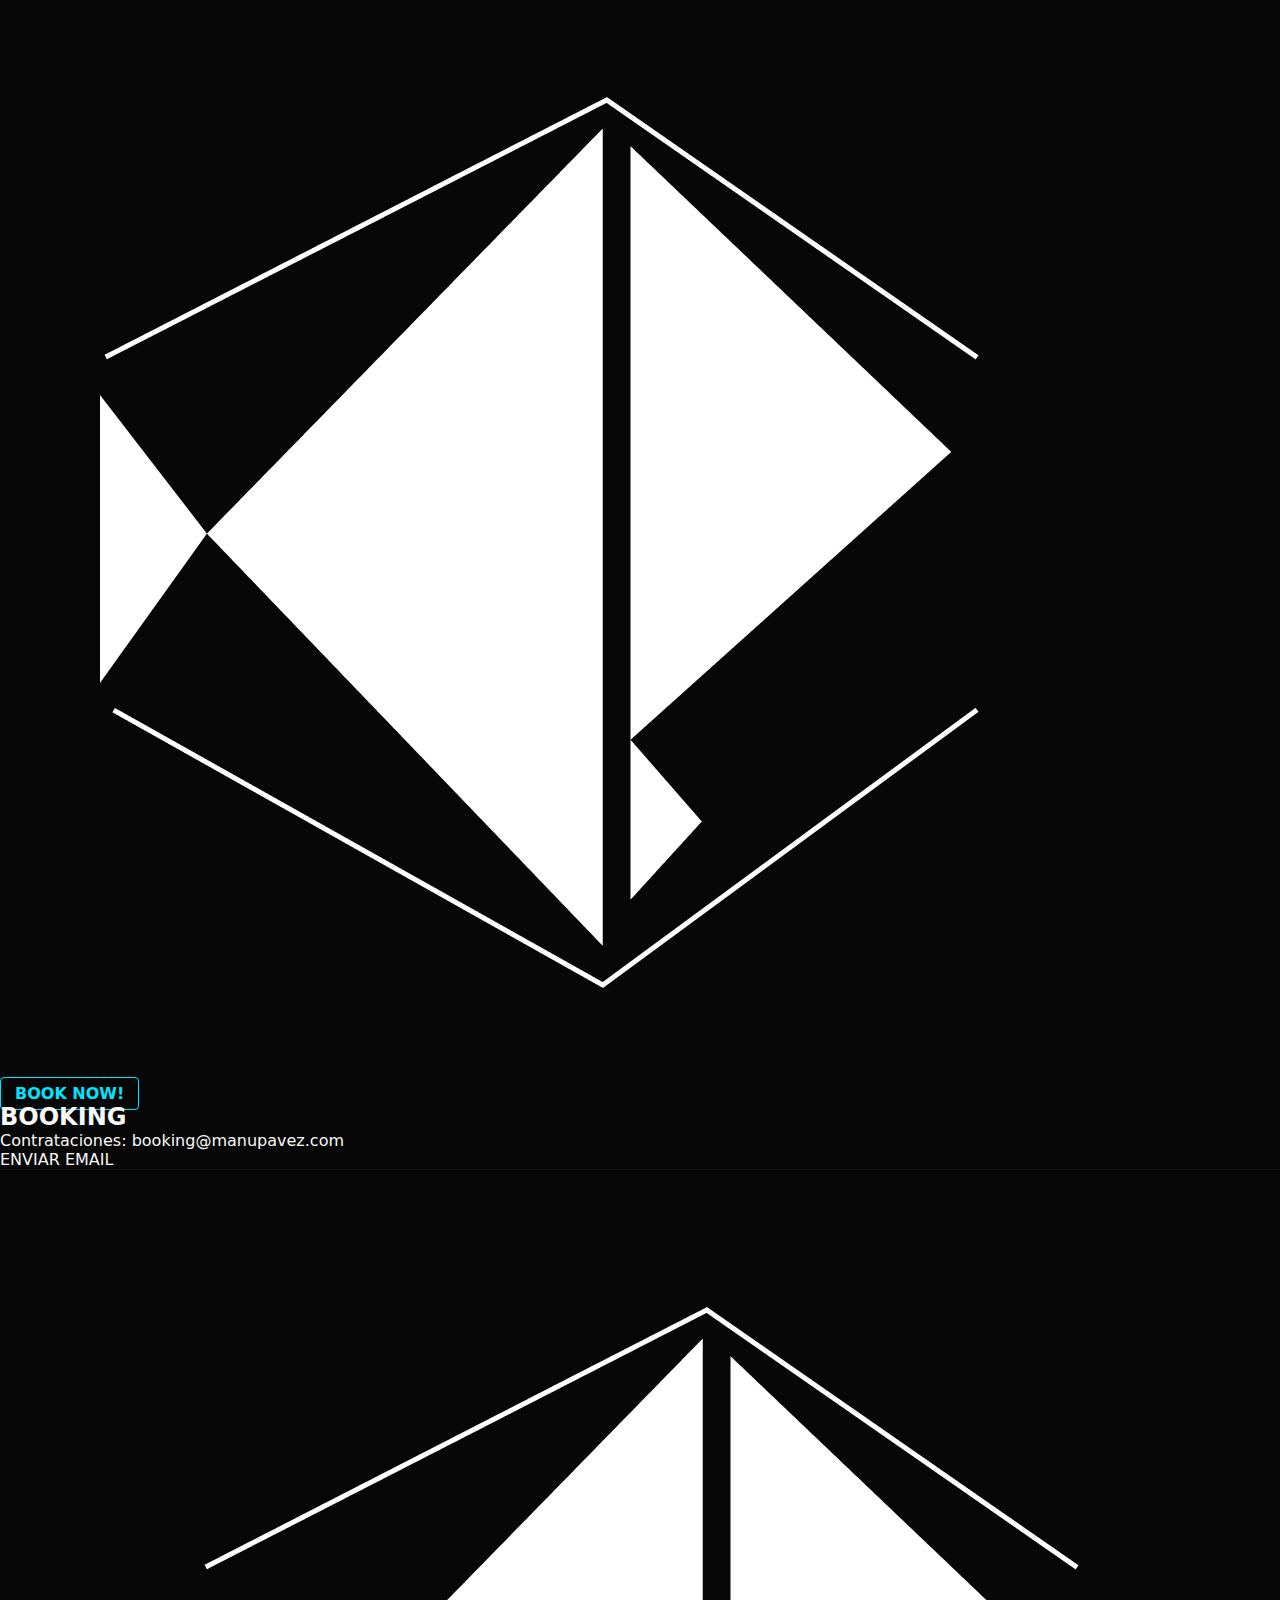
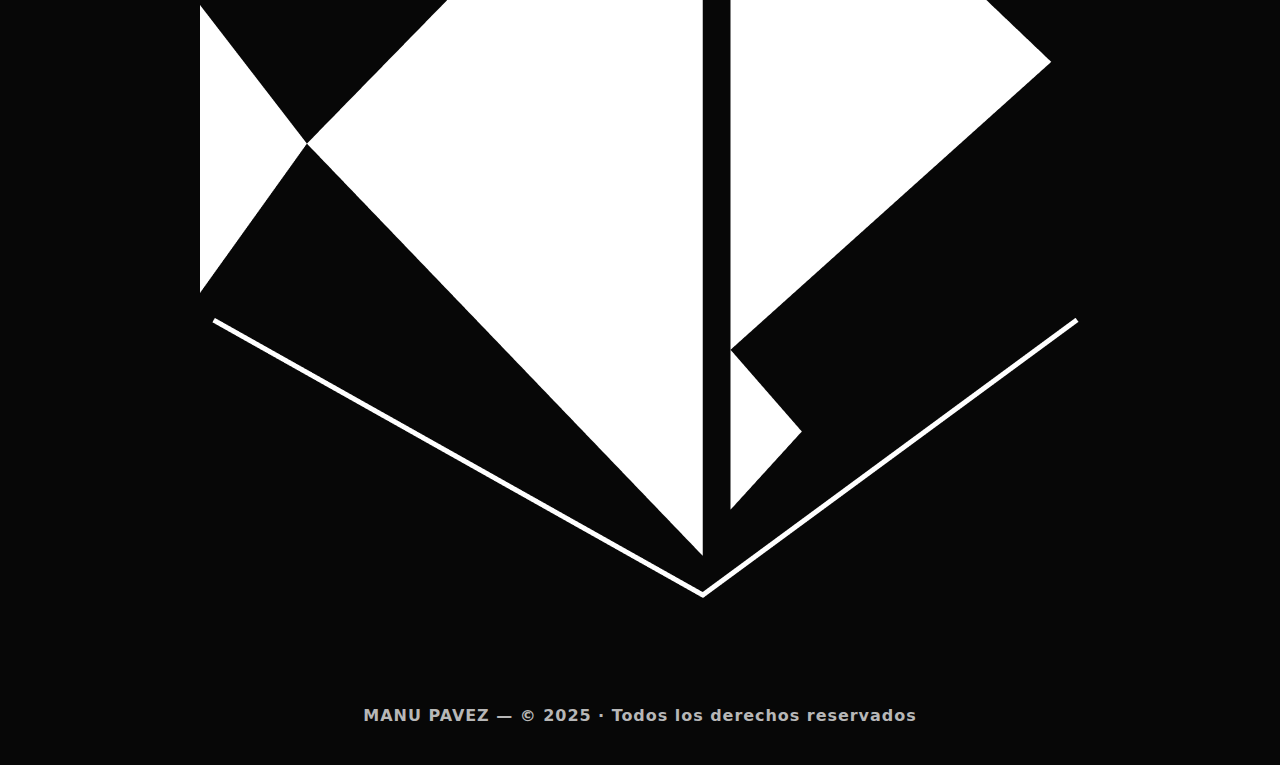
<file: booking.html>
<!DOCTYPE html>
<html lang="es">
<head>
  <meta charset="UTF-8" />
  <meta name="viewport" content="width=device-width, initial-scale=1, viewport-fit=cover" />
  <title>Booking — Manu Pavez</title>
  <meta name="description" content="Booking y contrataciones de Manu Pavez.">
  <link rel="canonical" href="https://manupavez.com/booking.html">
  <link rel="stylesheet" href="css/styles.css" />

  <!-- Seguridad básica: evita cargas de recursos externos no autorizados y fugas de referrer -->
  <meta http-equiv="Content-Security-Policy" content="default-src 'self'; img-src 'self' data:; style-src 'self'; script-src 'self'; media-src 'self'; connect-src 'self';">
  <meta name="referrer" content="no-referrer">
  <meta http-equiv="Permissions-Policy" content="accelerometer=(), camera=(), geolocation=(), microphone=()">
</head>

<body id="top" data-page="booking">
  <div class="page-loader" aria-hidden="true">
    <div class="loader-spinner" role="status" aria-label="Cargando"></div>
  </div>

  <header class="site-header">
    <div class="container header-grid">
      <div class="menu-left">
        <button class="menu-toggle" aria-controls="menu-panel" aria-expanded="false" aria-label="Abrir menú principal">
          <span class="burger" aria-hidden="true"></span><span class="sr-only"></span>
        </button>
      </div>
      <a href="index.html" class="center-logo" aria-label="Ir al inicio">
        <img src="logos/CUBO%20BLANCO%20MP.png" alt="Manu Pavez" />
      </a>
      <div class="right-cta"><a href="booking.html" class="cta-book">BOOK NOW!</a></div>

     <nav id="menu-panel" class="menu-panel" aria-label="Menú principal" hidden>
       <ul>
          <li><a href="presskit.html">PRESSKIT 2025</a></li>
         <li><a href="booking.html">BOOKING</a></li>
         <li><a href="musica.html">MÚSICA</a></li>
         <!-- Eliminado enlace a Clínicas mientras no exista la página -->
         <li><a href="bio.html">BIOGRAFÍA</a></li>
         <li class="divider" aria-hidden="true"></li>
         <li><a href="contacto.html">CONTACTO</a></li>
        </ul>
      </nav>
      <div class="menu-overlay" hidden></div>
    </div>
  </header>

  <div class="bg-anim" aria-hidden="true"></div>

  <main class="container page" id="main">
    <section id="booking" class="cv">
      <h2>BOOKING</h2>
      <p>Contrataciones: <a href="mailto:booking@manupavez.com">booking@manupavez.com</a></p>
      <p><a class="button" href="mailto:booking@manupavez.com">ENVIAR EMAIL</a></p>
    </section>
  </main>
<footer class="site-footer" role="contentinfo">
  <div class="container footer-inner">
    <a href="index.html" class="footer-brand" aria-label="Ir al inicio">
      <img src="logos/CUBO%20BLANCO%20MP.png" alt="Manu Pavez" />
    </a>

    <p class="footer-copy">
      <strong>MANU PAVEZ</strong> — © 2025 · Todos los derechos reservados
    </p>
  </div>
</footer>

  <script src="js/main.js"></script>
</body>
</html>
</file>
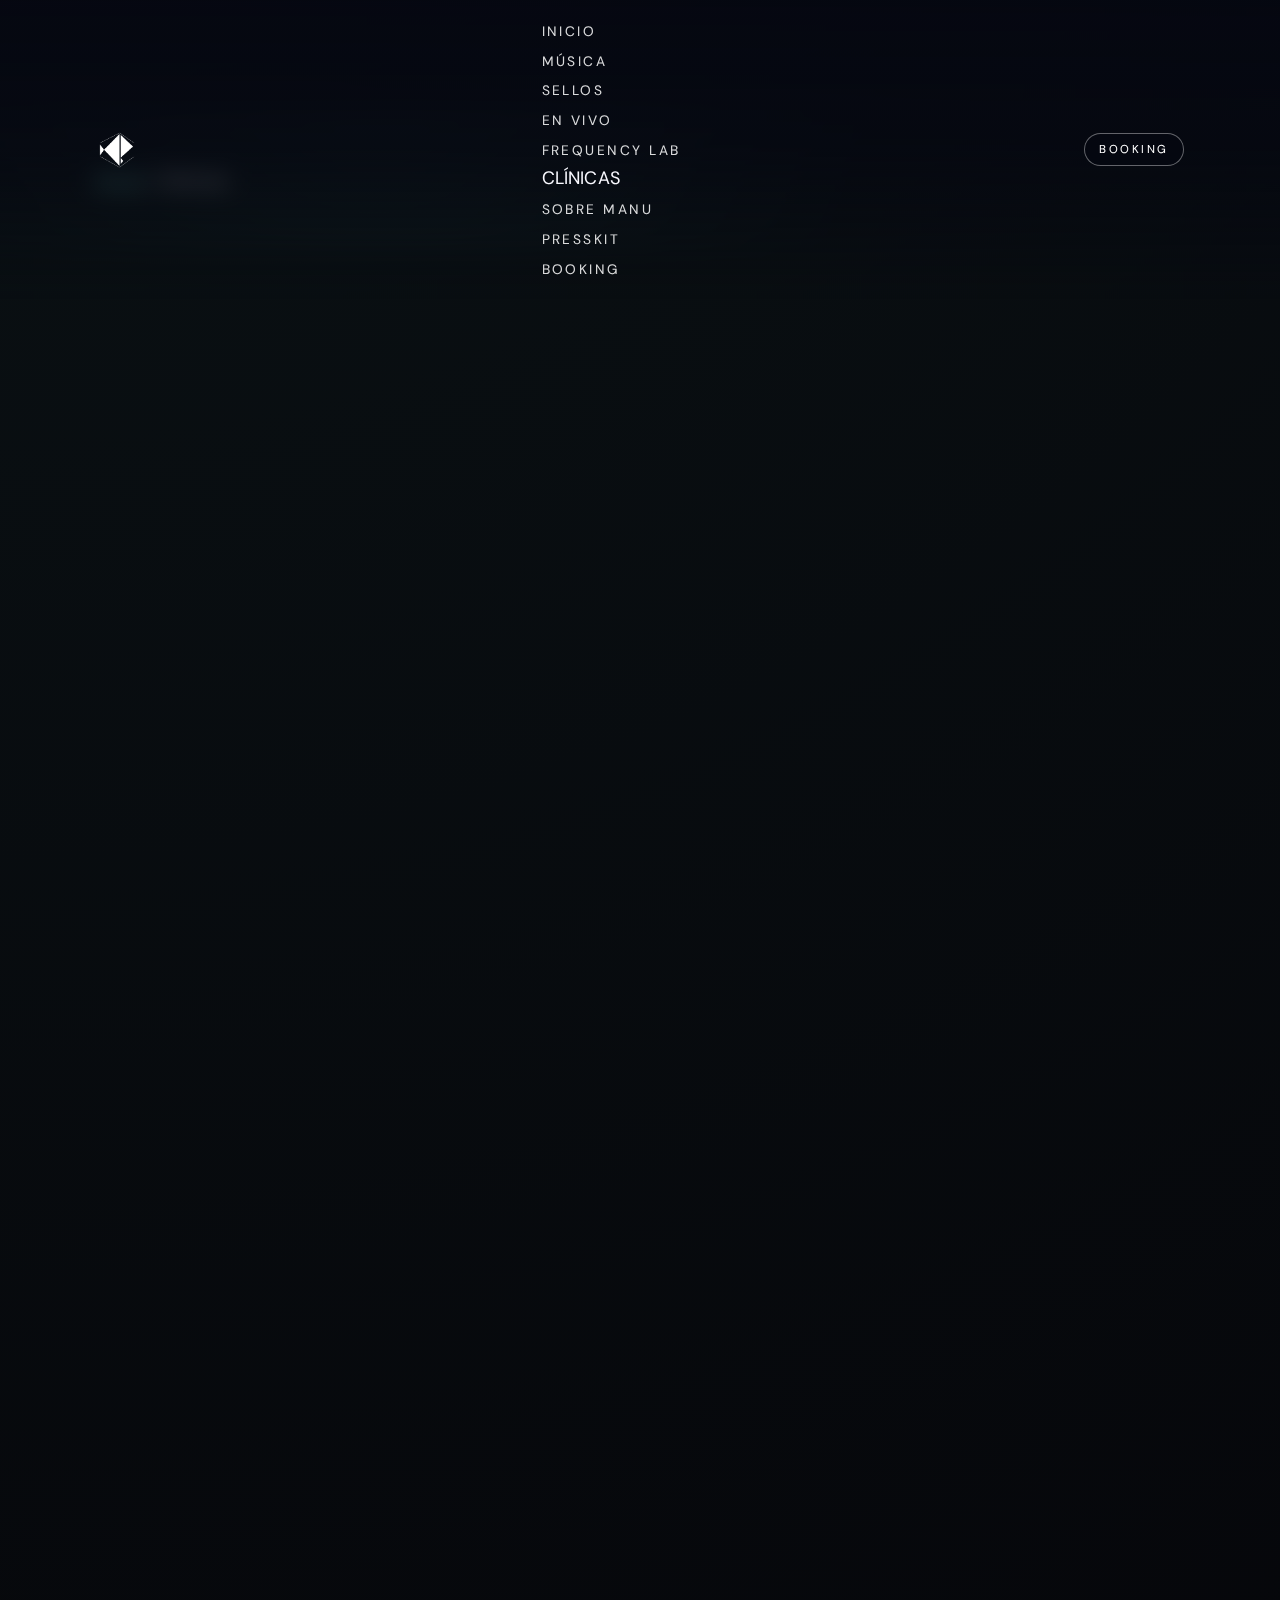
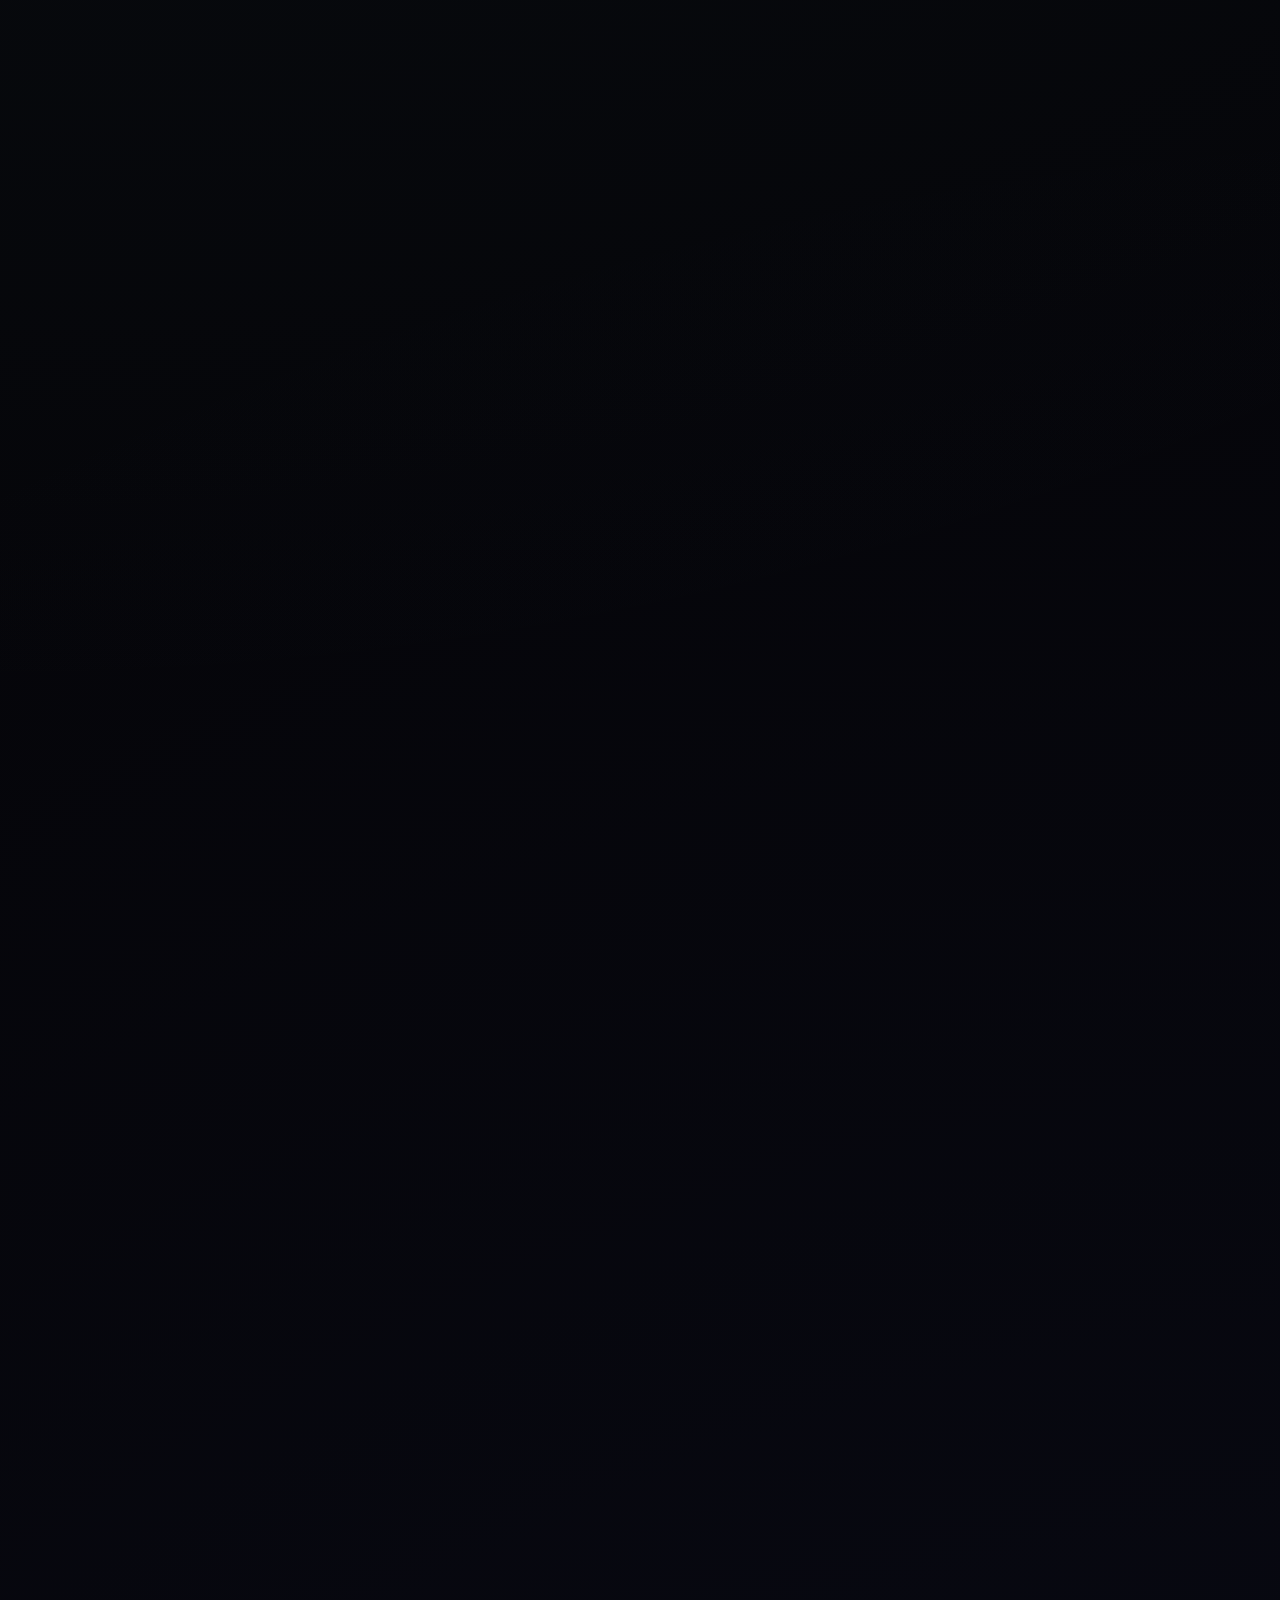
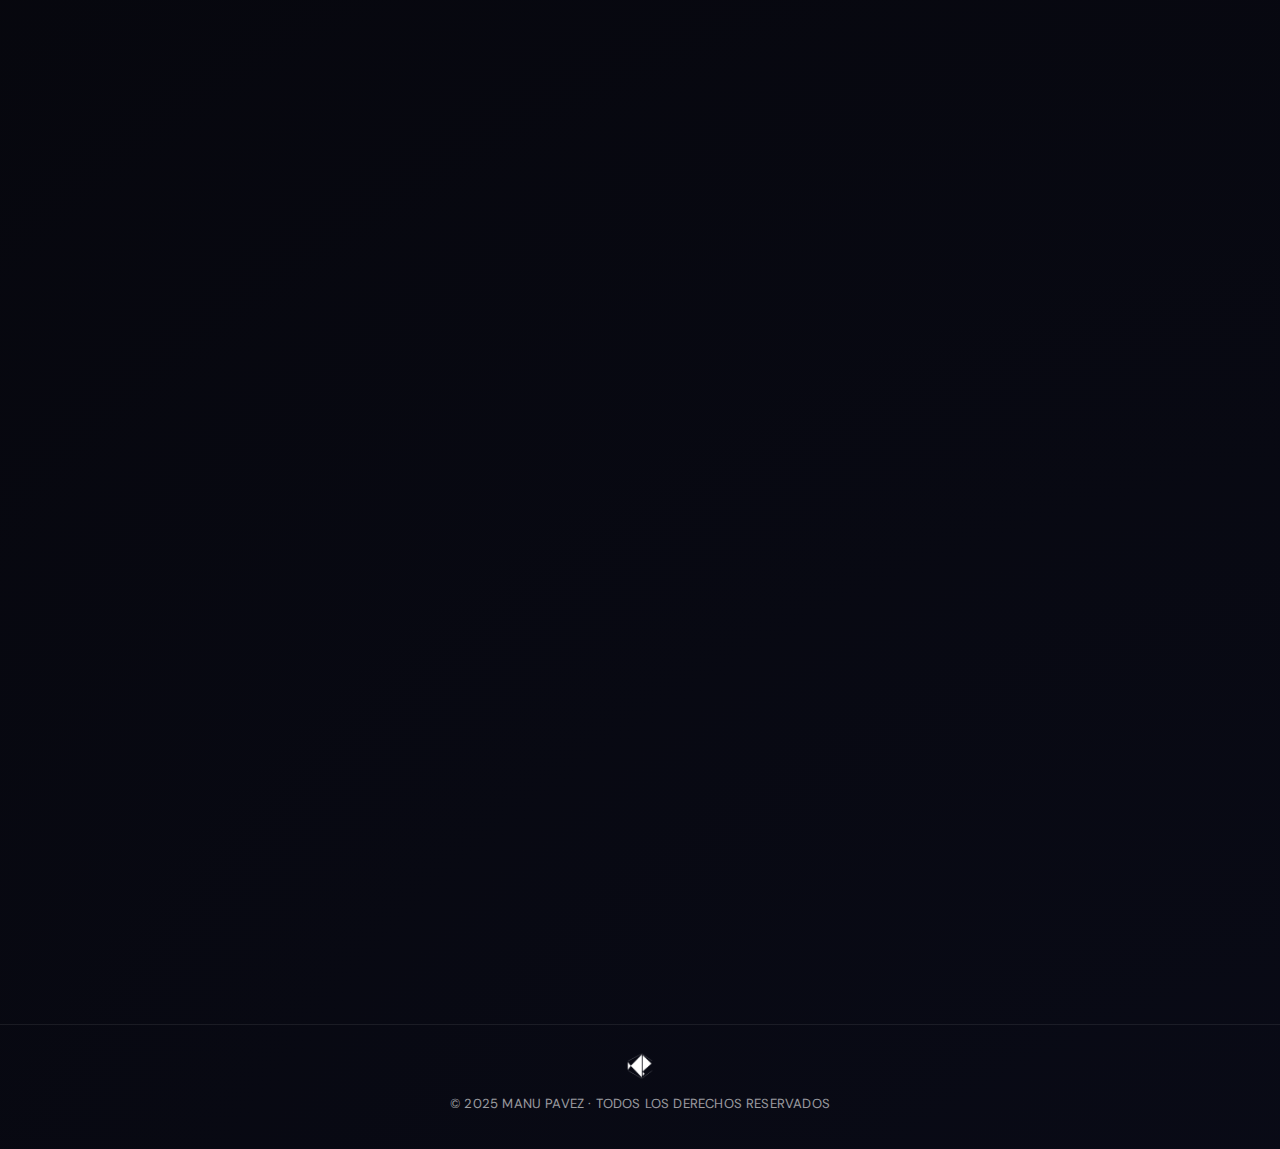
<file: clinicas.html>
<!doctype html>
<html lang="es-AR">
<head>
  <meta charset="utf-8" />
  <meta name="viewport" content="width=device-width,initial-scale=1" />

  <title>Clínicas — Manu Pavez</title>
  <meta name="description" content="Clínicas y mentorías: producción, DJing, flujo de trabajo, criterio y narrativa musical. Paquetes y consulta." />
  <meta name="robots" content="index,follow" />
  <meta name="theme-color" content="#050711" />
  <meta name="author" content="Manu Pavez" />

  <link rel="canonical" href="https://manupavez.com/clinicas.html" />
  <link rel="icon" href="logos/CUBO%20BLANCO%20MP.png" />

  <!-- Open Graph -->
  <meta property="og:site_name" content="Manu Pavez" />
  <meta property="og:title" content="Clínicas — Manu Pavez" />
  <meta property="og:description" content="Mentorías para productores y DJs: criterio, narrativa y flujo de trabajo." />
  <meta property="og:url" content="https://manupavez.com/clinicas.html" />
  <meta property="og:type" content="website" />
  <meta property="og:locale" content="es_AR" />
  <meta property="og:image" content="https://manupavez.com/logos/CUBO%20BLANCO%20MP.png" />

  <!-- Twitter -->
  <meta name="twitter:card" content="summary" />
  <meta name="twitter:title" content="Clínicas — Manu Pavez" />
  <meta name="twitter:description" content="Mentorías para productores y DJs: criterio, narrativa y flujo de trabajo." />
  <meta name="twitter:image" content="https://manupavez.com/logos/CUBO%20BLANCO%20MP.png" />

  <!-- Tipografías -->
  <link rel="preconnect" href="https://fonts.googleapis.com" />
  <link rel="preconnect" href="https://fonts.gstatic.com" crossorigin />
  <link href="https://fonts.googleapis.com/css2?family=Archivo:wght@500;600;700&family=DM+Sans:wght@400;500;600&display=swap" rel="stylesheet" />

  <!-- Estilos -->
  <link rel="stylesheet" href="css/base.css" />
  <link rel="stylesheet" href="css/layout.css" />
  <link rel="stylesheet" href="css/components.css" />
  <link rel="stylesheet" href="css/pages/clinicas.css" />
  <link rel="stylesheet" href="css/responsive.css" />

  <!-- Scripts -->
  <script defer src="js/supabase-config.js"></script>
  <script type="module" src="js/main.js"></script>

  <!-- Structured Data: Service (suave, estable) -->
  <script type="application/ld+json">
  {
    "@context": "https://schema.org",
    "@type": "Service",
    "name": "Clínicas y mentorías — Manu Pavez",
    "description": "Mentorías para productores y DJs: criterio, narrativa, workflow y revisión de material real.",
    "provider": {
      "@type": "Person",
      "name": "Manu Pavez",
      "url": "https://manupavez.com/"
    },
    "areaServed": "AR",
    "serviceType": "Mentoría musical"
  }
  </script>
</head>

<body data-page="clinicas">
  <a class="skip-link" href="#main-content">Saltar al contenido</a>

  <header class="site-header fixed">
    <div class="header-inner">
      <a class="brand" href="index.html#inicio" aria-label="Ir al inicio">
        <img src="logos/CUBO BLANCO MP.png" alt="Logo de Manu Pavez" />
      </a>

      <nav class="nav" aria-label="Navegación principal">
        <ul class="nav-list">
          <li><a href="index.html#inicio">INICIO</a></li>
          <li><a href="index.html#musica">MÚSICA</a></li>
          <li><a href="index.html#sellos">SELLOS</a></li>
          <li><a href="index.html#en-vivo">EN VIVO</a></li>
          <li><a href="index.html#lab">FREQUENCY LAB</a></li>

          <!-- ✅ Dropdown de Clínicas en el header -->
          <li class="nav-item nav-item--dropdown">
            <details class="nav-dropdown" data-nav-dropdown>
              <summary class="nav-link is-active">CLÍNICAS</summary>

              <ul class="nav-submenu" aria-label="Secciones de Clínicas">
                <li><a href="clinicas.html" aria-current="page">Ver página</a></li>
                <li><a href="clinicas.html#paquetes">Paquetes</a></li>
                <li><a href="clinicas.html#para-quien">Para quién</a></li>
                <li><a href="clinicas.html#que-trabajamos">Qué trabajamos</a></li>
                <li><a href="clinicas.html#como-funciona">Cómo funciona</a></li>
                <li><a href="clinicas.html#requisitos">Requisitos</a></li>
                <li><a href="clinicas.html#faq">FAQ</a></li>
                <li><a href="clinicas.html#reservar">Reservar</a></li>
              </ul>
            </details>
          </li>

          <li><a href="bio.html">SOBRE MANU</a></li>
          <li><a href="presskit.html">PRESSKIT</a></li>
          <li><a href="index.html#booking" class="cta-book">BOOKING</a></li>
        </ul>
      </nav>

      <div class="header-actions">
        <a href="index.html#booking" class="header-cta">BOOKING</a>
        <button
          class="menu-toggle"
          type="button"
          aria-controls="mobile-nav"
          aria-expanded="false"
          aria-label="Abrir menú móvil"
          data-nav-toggle
        >
          <span class="burger" aria-hidden="true"></span>
        </button>
      </div>
    </div>

    <nav id="mobile-nav" class="mobile-nav" hidden aria-label="Menú móvil" data-nav-panel>
      <ul class="mobile-nav-list">
        <li><a href="index.html#inicio">INICIO</a></li>
        <li><a href="index.html#musica">MÚSICA</a></li>
        <li><a href="index.html#sellos">SELLOS</a></li>
        <li><a href="index.html#en-vivo">EN VIVO</a></li>
        <li><a href="index.html#lab">FREQUENCY LAB</a></li>

        <!-- ✅ Dropdown de Clínicas en mobile -->
        <li class="mobile-nav-item mobile-nav-item--dropdown">
          <details class="mobile-dropdown" data-mobile-dropdown>
            <summary>CLÍNICAS</summary>
            <ul aria-label="Secciones de Clínicas">
              <li><a href="clinicas.html" aria-current="page">Ver página</a></li>
              <li><a href="clinicas.html#paquetes">Paquetes</a></li>
              <li><a href="clinicas.html#para-quien">Para quién</a></li>
              <li><a href="clinicas.html#que-trabajamos">Qué trabajamos</a></li>
              <li><a href="clinicas.html#como-funciona">Cómo funciona</a></li>
              <li><a href="clinicas.html#requisitos">Requisitos</a></li>
              <li><a href="clinicas.html#faq">FAQ</a></li>
              <li><a href="clinicas.html#reservar">Reservar</a></li>
            </ul>
          </details>
        </li>

        <li><a href="bio.html">SOBRE MANU</a></li>
        <li><a href="presskit.html">PRESSKIT</a></li>
        <li><a href="index.html#booking">BOOKING</a></li>
        <li>
          <a href="mailto:manupavez22@gmail.com?subject=Manu%20Pavez%20-%20Cl%C3%ADnicas" class="mobile-book">
            MAIL DIRECTO
          </a>
        </li>
      </ul>
    </nav>

    <noscript>
      <nav class="mobile-nav" aria-label="Menú (sin JavaScript)">
        <ul class="mobile-nav-list">
          <li><a href="index.html#inicio">INICIO</a></li>
          <li><a href="index.html#musica">MÚSICA</a></li>
          <li><a href="index.html#sellos">SELLOS</a></li>
          <li><a href="index.html#en-vivo">EN VIVO</a></li>
          <li><a href="index.html#lab">FREQUENCY LAB</a></li>
          <li><a href="clinicas.html" aria-current="page">CLÍNICAS</a></li>
          <li><a href="bio.html">SOBRE MANU</a></li>
          <li><a href="presskit.html">PRESSKIT</a></li>
          <li><a href="index.html#booking">BOOKING</a></li>
        </ul>
      </nav>
    </noscript>
  </header>

  <main id="main-content" class="page page-clinicas" tabindex="-1">
    <!-- Breadcrumb -->
    <nav class="section" aria-label="Migas de pan">
      <p class="muted">
        <a href="index.html#inicio">Inicio</a> <span aria-hidden="true">/</span> <span>Clínicas</span>
      </p>
    </nav>

    <!-- Hero -->
    <header class="section section-centered reveal" aria-labelledby="clinicas-title">
      <h1 id="clinicas-title">CLÍNICAS</h1>
      <p class="muted">
        Mentorías para productores y DJs que quieren ordenar criterio, narrativa y flujo de trabajo.
        Acá se trabaja con material real: tus proyectos, tus sets, tus decisiones.
      </p>

      <div class="hero-ctas">
        <a class="mp-btn primary" href="#reservar" data-cta="primary">Consultar disponibilidad</a>
        <a class="mp-btn ghost" href="mailto:manupavez22@gmail.com?subject=Manu%20Pavez%20-%20Cl%C3%ADnicas" data-cta="secondary">
          Mail directo
        </a>
      </div>
    </header>

    <!-- Paquetes -->
    <section id="paquetes" class="section reveal" aria-labelledby="paquetes-title" data-section>
      <div class="section-inner">
        <h2 id="paquetes-title" data-animate="heading">PAQUETES DISPONIBLES</h2>
        <p class="muted">
          Estos paquetes se cargan desde Supabase. La estructura de cada card es estable (título, descripción, detalles, CTA).
        </p>

        <form class="clinic-filters" aria-label="Filtrar clínicas" data-clinic-filters>
          <div class="form-grid">
            <div class="form-field">
              <label for="clinic-search">Buscar</label>
              <input id="clinic-search" name="q" type="search" placeholder="Ej: mezcla, DJ set, workflow…" autocomplete="off" data-clinic-search />
            </div>

            <div class="form-field">
              <label for="clinic-modality">Modalidad</label>
              <select id="clinic-modality" name="modality" data-clinic-modality>
                <option value="">Todas</option>
                <option value="online">Online</option>
                <option value="presencial">Presencial</option>
              </select>
            </div>
          </div>
        </form>

        <div class="supabase-banner" data-supabase-banner hidden>
          Configurá <code>js/supabase-config.js</code> (url + anonKey) para cargar clínicas desde Supabase.
        </div>

        <noscript>
          <p class="muted">Para ver paquetes dinámicos necesitás habilitar JavaScript.</p>
        </noscript>

        <div class="clinics-grid" data-sb="clinics" aria-live="polite" aria-label="Listado de clínicas"></div>

        <template id="tpl-clinic">
          <article class="clinic-card" itemscope itemtype="https://schema.org/Service">
            <header class="clinic-card-head">
              <h3 class="clinic-title" itemprop="name"></h3>
              <p class="clinic-subtitle muted" itemprop="description"></p>
            </header>

            <dl class="clinic-meta" aria-label="Detalles del paquete">
              <div>
                <dt>Duración</dt>
                <dd class="clinic-duration"></dd>
              </div>
              <div>
                <dt>Modalidad</dt>
                <dd class="clinic-modality"></dd>
              </div>
              <div>
                <dt>Incluye</dt>
                <dd class="clinic-includes"></dd>
              </div>
            </dl>

            <ul class="clinic-bullets" aria-label="Puntos clave"></ul>

            <div class="clinic-actions">
              <a class="mp-btn primary clinic-cta" href="#" itemprop="url">Consultar</a>
              <a class="mp-btn ghost clinic-cta-alt" href="#">Ver detalles</a>
            </div>
          </article>
        </template>
      </div>
    </section>

    <!-- Para quién -->
    <section id="para-quien" class="section section-centered reveal" aria-labelledby="para-quien-title" data-section>
      <h2 id="para-quien-title" data-animate="heading">PARA QUIÉN ES</h2>
      <ul class="clinic-list" aria-label="Perfil recomendado">
        <li>Productores que tienen ideas pero les cuesta cerrar temas (“termino mañana” hace 6 meses).</li>
        <li>DJs que quieren sets con intención (no una ensalada de tracks con ego).</li>
        <li>Artistas que buscan identidad: criterio, referencias y dirección clara.</li>
      </ul>

      <h3 class="subsection-title">Para quién NO es</h3>
      <p class="muted">
        Si buscás una lista de “10 trucos mágicos” sin tocar tu material real, vas a salir decepcionado (y con razón).
      </p>
    </section>

    <!-- Qué trabajamos -->
    <section id="que-trabajamos" class="section section-centered reveal" aria-labelledby="temas-title" data-section>
      <h2 id="temas-title" data-animate="heading">QUÉ TRABAJAMOS</h2>
      <p class="muted">Mapa general. El foco se ajusta a tu etapa y objetivo.</p>

      <ul class="clinic-list" aria-label="Temas habituales">
        <li>Narrativa y tensión: cuándo empujar, cuándo respirar, y por qué.</li>
        <li>Workflow de producción: orden, decisiones, finish y consistencia.</li>
        <li>Mezcla orientada a club: low-end, espacio, traducción.</li>
        <li>DJing: estructura por bloques, transiciones, energía y lectura.</li>
        <li>Identidad: referencias, gusto entrenado y dirección artística.</li>
      </ul>
    </section>

    <!-- Cómo funciona -->
    <section id="como-funciona" class="section reveal" aria-labelledby="proceso-title" data-section>
      <div class="section-inner">
        <h2 id="proceso-title" data-animate="heading">CÓMO FUNCIONA</h2>

        <ol class="clinic-steps" aria-label="Pasos del proceso">
          <li><strong>Brief corto:</strong> objetivo, etapa, y dónde te trabás.</li>
          <li><strong>Revisión real:</strong> proyecto / set / referencias (sin humo).</li>
          <li><strong>Decisiones:</strong> qué queda, qué se corta, qué se prioriza.</li>
          <li><strong>Hoja de ruta:</strong> acciones concretas para la próxima semana.</li>
        </ol>

        <aside class="clinic-callout" aria-label="Recomendación">
          <p class="muted">
            Traé 1 objetivo claro + 1 material concreto. Eso vale más que 200 plugins y 0 decisiones.
          </p>
        </aside>
      </div>
    </section>

    <!-- Requisitos -->
    <section id="requisitos" class="section section-centered reveal" aria-labelledby="requisitos-title" data-section>
      <h2 id="requisitos-title" data-animate="heading">QUÉ NECESITÁS TRAER</h2>
      <ul class="clinic-list" aria-label="Requisitos recomendados">
        <li>1–2 tracks de referencia (por qué te importan).</li>
        <li>Tu proyecto abierto o bounce del material (lo que tengas, pero real).</li>
        <li>Un objetivo medible: “cerrar un tema”, “armar un set de 60’”, “mejorar mezcla”.</li>
      </ul>
    </section>

    <!-- FAQ -->
    <section id="faq" class="section reveal" aria-labelledby="faq-title" data-section>
      <div class="section-inner">
        <h2 id="faq-title" data-animate="heading">FAQ</h2>

        <details>
          <summary>¿Online o presencial?</summary>
          <p class="muted">Según paquete y disponibilidad. Se define en la consulta inicial.</p>
        </details>

        <details>
          <summary>¿Necesito Ableton sí o sí?</summary>
          <p class="muted">No. El foco es criterio y proceso. Se adapta a tu setup.</p>
        </details>

        <details>
          <summary>¿Cuánto dura cada clínica?</summary>
          <p class="muted">Depende del paquete. En cada card se muestra duración y alcance.</p>
        </details>

        <details>
          <summary>¿Cómo reservo?</summary>
          <p class="muted">Completá el formulario abajo o escribí directo por mail.</p>
        </details>
      </div>
    </section>

    <!-- Reservar -->
    <section id="reservar" class="section section-centered reveal" aria-labelledby="reservar-title" data-section>
      <h2 id="reservar-title" data-animate="heading">RESERVAR / CONSULTAR</h2>
      <p class="muted">
        Contame tu objetivo y tu etapa actual. Si tenés links (SoundCloud privado, Drive, etc.), sumalos.
      </p>

      <form class="clinic-contact" action="#" method="post" aria-label="Formulario de consulta por clínicas" data-clinic-form>
        <div class="form-grid">
          <div class="form-field">
            <label for="cc-name">Nombre</label>
            <input id="cc-name" name="name" type="text" required autocomplete="name" />
          </div>

          <div class="form-field">
            <label for="cc-email">Email</label>
            <input id="cc-email" name="email" type="email" required autocomplete="email" />
          </div>

          <div class="form-field">
            <label for="cc-goal">Objetivo</label>
            <select id="cc-goal" name="goal" required>
              <option value="" disabled selected>Elegí uno</option>
              <option value="produccion">Producción</option>
              <option value="mezcla">Mezcla</option>
              <option value="dj">DJ set</option>
              <option value="identidad">Identidad / dirección</option>
              <option value="otro">Otro</option>
            </select>
          </div>

          <div class="form-field form-field-full">
            <label for="cc-message">Mensaje</label>
            <textarea id="cc-message" name="message" rows="5" required placeholder="Contame tu situación y qué querés lograr."></textarea>
          </div>
        </div>

        <button type="submit" class="mp-btn primary">ENVIAR</button>

        <p class="muted">
          O escribí directo a <a href="mailto:manupavez22@gmail.com?subject=Manu%20Pavez%20-%20Cl%C3%ADnicas">manupavez22@gmail.com</a>
        </p>
      </form>

      <section class="clinic-policy" aria-labelledby="policy-title">
        <h3 id="policy-title" class="subsection-title">Política simple</h3>
        <p class="muted">
          Reprogramaciones con aviso. Si no aparecés, el universo sigue igual… pero tu progreso no.
        </p>
      </section>
    </section>
  </main>

  <footer class="site-footer">
    <div class="footer-inner">
      <img src="logos/CUBO BLANCO MP.png" alt="Logo de Manu Pavez" class="footer-logo" />
      <p>© <time datetime="2025">2025</time> MANU PAVEZ · TODOS LOS DERECHOS RESERVADOS</p>
    </div>
  </footer>

  <button class="scroll-top" aria-label="Volver arriba">↑</button>
</body>
</html>
</file>
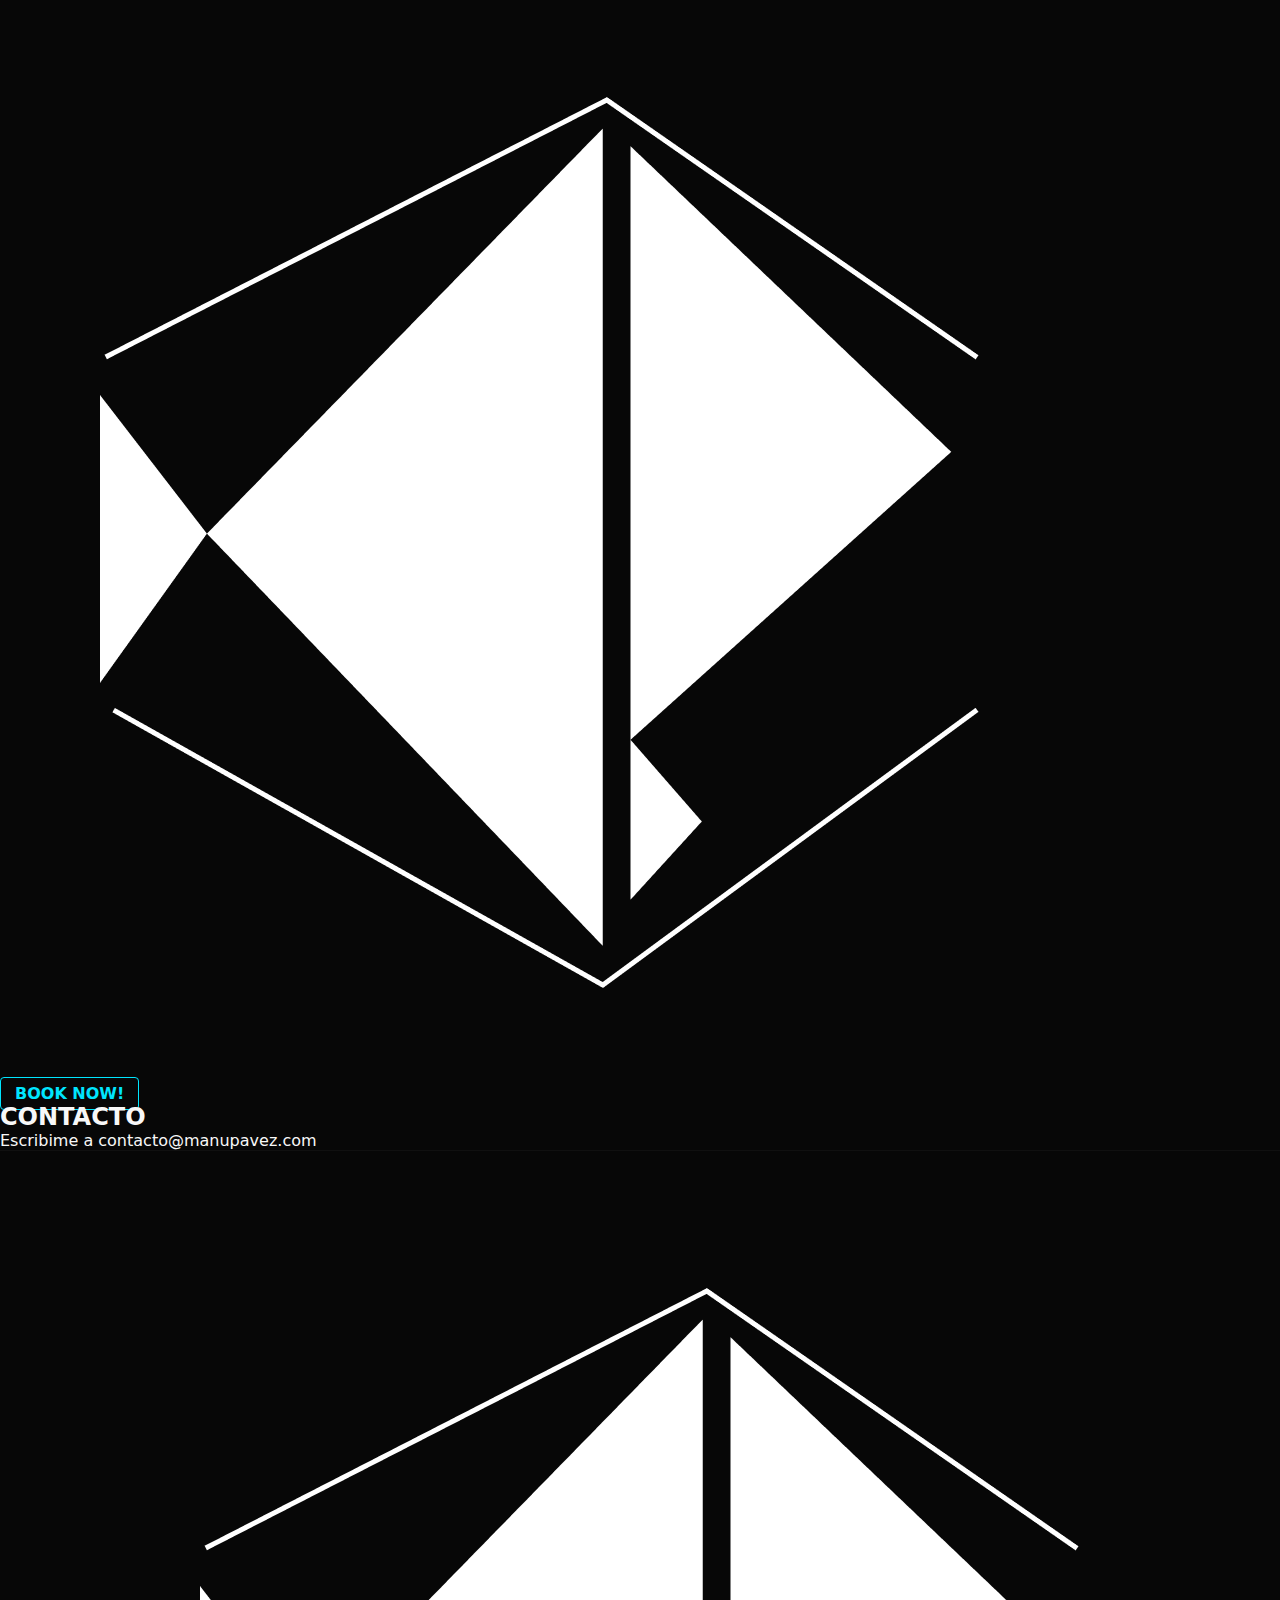
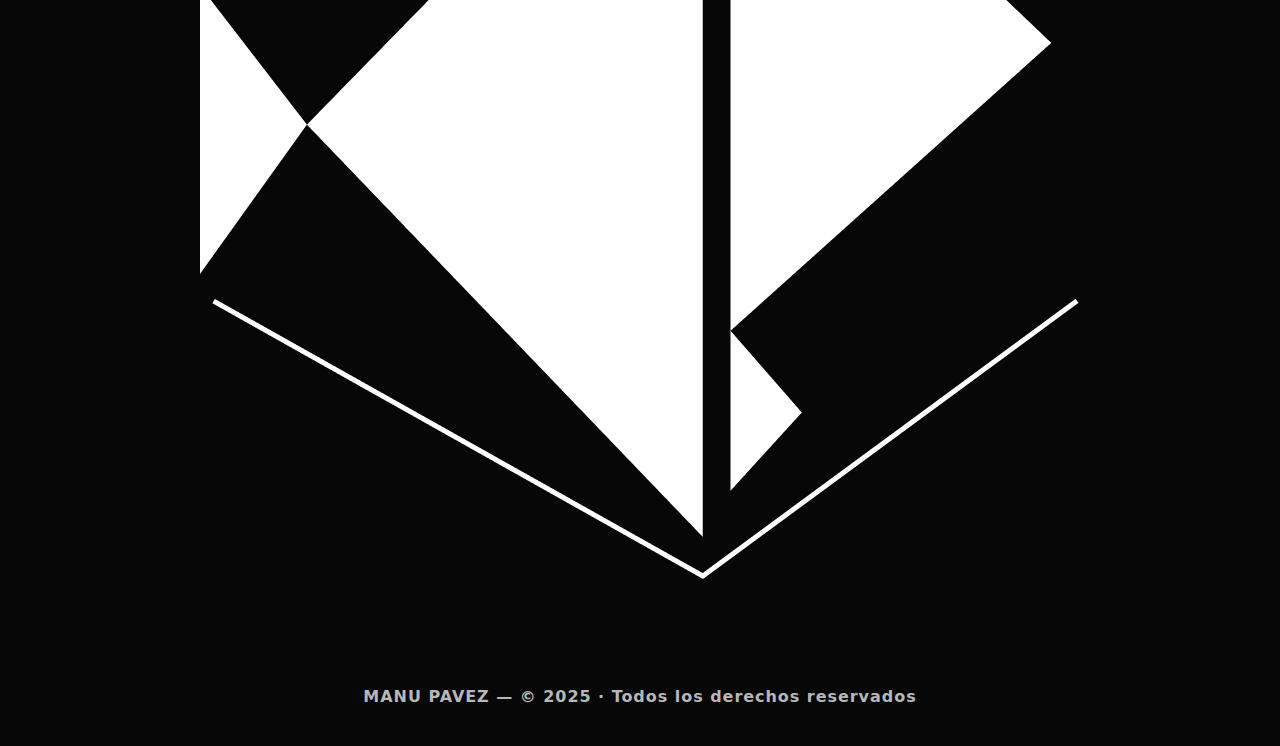
<file: contacto.html>
<!DOCTYPE html>
<html lang="es">
<head>
  <meta charset="UTF-8" />
  <meta name="viewport" content="width=device-width, initial-scale=1, viewport-fit=cover" />
  <title>Contacto — Manu Pavez</title>
  <meta name="description" content="Contacto para prensa y contrataciones de Manu Pavez.">
  <link rel="canonical" href="https://manupavez.com/contacto.html">
  <link rel="stylesheet" href="css/styles.css" />

  <!-- Seguridad básica: evita cargas de recursos externos no autorizados y fugas de referrer -->
  <meta http-equiv="Content-Security-Policy" content="default-src 'self'; img-src 'self' data:; style-src 'self'; script-src 'self'; media-src 'self'; connect-src 'self';">
  <meta name="referrer" content="no-referrer">
  <meta http-equiv="Permissions-Policy" content="accelerometer=(), camera=(), geolocation=(), microphone=()">
</head>

<body id="top" data-page="contacto">
  <div class="page-loader" aria-hidden="true">
    <div class="loader-spinner" role="status" aria-label="Cargando"></div>
  </div>

  <header class="site-header">
    <div class="container header-grid">
      <div class="menu-left">
        <button class="menu-toggle" aria-controls="menu-panel" aria-expanded="false" aria-label="Abrir menú principal">
          <span class="burger" aria-hidden="true"></span><span class="sr-only"></span>
        </button>
      </div>
      <a href="index.html" class="center-logo" aria-label="Ir al inicio">
        <img src="logos/CUBO%20BLANCO%20MP.png" alt="Manu Pavez" />
      </a>
      <div class="right-cta"><a href="booking.html" class="cta-book">BOOK NOW!</a></div>

     <nav id="menu-panel" class="menu-panel" aria-label="Menú principal" hidden>
       <ul>
          <li><a href="presskit.html">PRESSKIT 2025</a></li>
         <li><a href="booking.html">BOOKING</a></li>
         <li><a href="musica.html">MÚSICA</a></li>
         <!-- Eliminado enlace a Clínicas mientras no exista la página -->
         <li><a href="bio.html">BIOGRAFÍA</a></li>
         <li class="divider" aria-hidden="true"></li>
         <li><a href="contacto.html">CONTACTO</a></li>
        </ul>
      </nav>
      <div class="menu-overlay" hidden></div>
    </div>
  </header>

  <div class="bg-anim" aria-hidden="true"></div>

  <main class="container page" id="main">
    <section id="contacto" class="cv">
      <h2>CONTACTO</h2>
      <p>Escribime a <a href="mailto:contacto@manupavez.com">contacto@manupavez.com</a></p>
    </section>
  </main>
<footer class="site-footer" role="contentinfo">
  <div class="container footer-inner">
    <a href="index.html" class="footer-brand" aria-label="Ir al inicio">
      <img src="logos/CUBO%20BLANCO%20MP.png" alt="Manu Pavez" />
    </a>

    <p class="footer-copy">
      <strong>MANU PAVEZ</strong> — © 2025 · Todos los derechos reservados
    </p>
  </div>
</footer>

  <script src="js/main.js"></script>
</body>
</html>
</file>
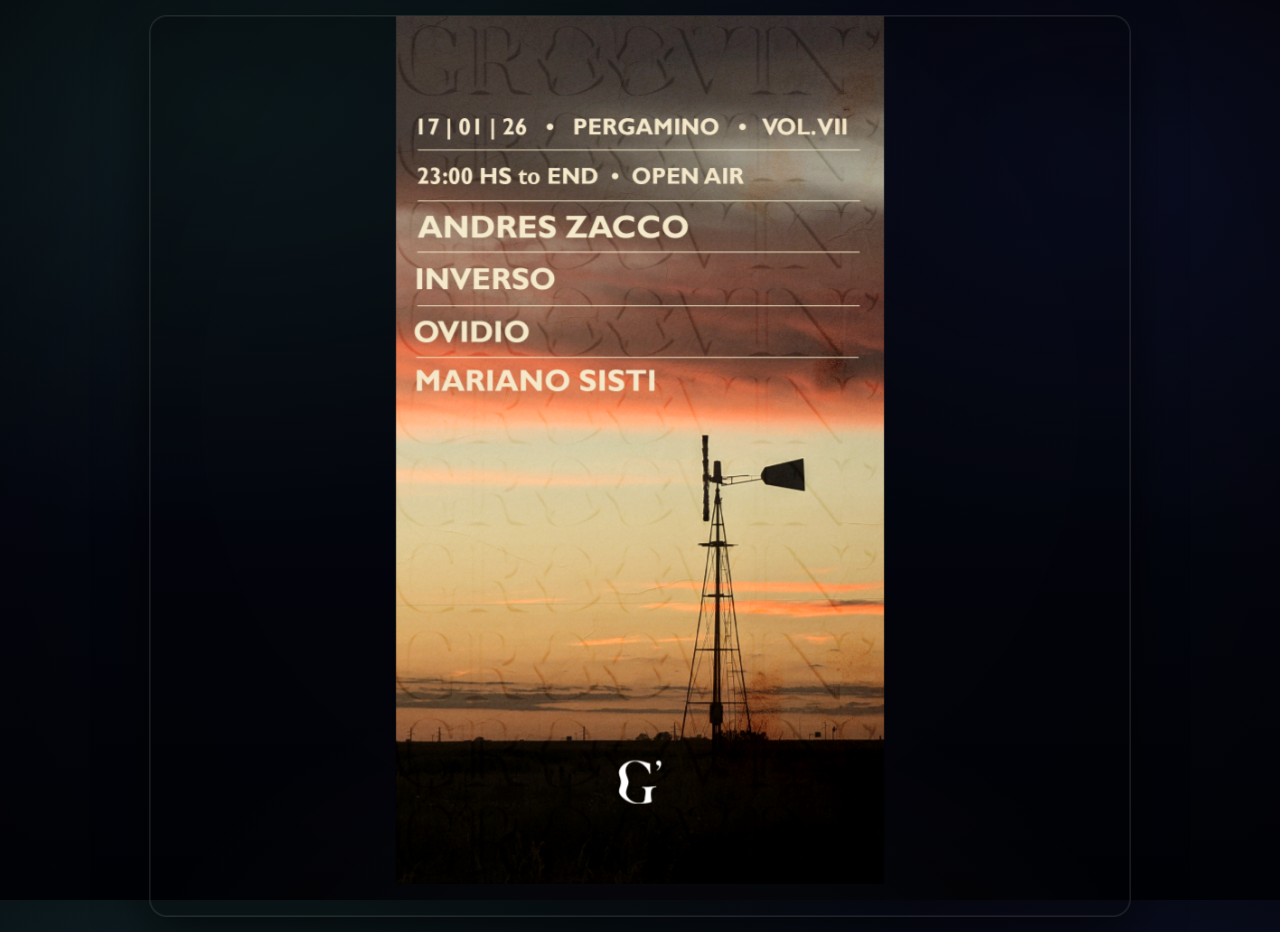
<file: GROOVIN2026.html>
<!doctype html>
<html lang="es-AR">
<head>
  <meta charset="utf-8" />
  <meta name="viewport" content="width=device-width,initial-scale=1,viewport-fit=cover" />

  <title>Groovin' OPEN AIR — 2026</title>
  <meta name="description" content="Flyer oficial GROOVIN Producciones 2026: 17/01/26 — Pergamino — Open Air — Lineup y horario." />
  <meta name="robots" content="index,follow" />

  <!-- Canonical (ajustá el dominio real) -->
  <link rel="canonical" href="https://tudominio.com/GROOVIN2026.html" />

  <!-- Open Graph -->
  <meta property="og:site_name" content="GROOVIN Producciones" />
  <meta property="og:title" content="GROOVIN Producciones — 2026" />
  <meta property="og:description" content="17/01/26 — Pergamino — Open Air — 23:00 hs to end." />
  <meta property="og:type" content="website" />
  <meta property="og:url" content="https://tudominio.com/GROOVIN2026.html" />
  <meta property="og:image" content="https://tudominio.com/img/groovin2026.png" />

  <!-- Twitter -->
  <meta name="twitter:card" content="summary_large_image" />
  <meta name="twitter:title" content="GROOVIN Producciones — 2026" />
  <meta name="twitter:description" content="17/01/26 — Pergamino — Open Air — 23:00 hs to end." />
  <meta name="twitter:image" content="https://tudominio.com/img/groovin2026.png" />

  <style>
    html, body { height: 100%; }
    body {
      margin: 0;
      background: #000;
      color: #fff;
      display: grid;
      place-items: center;
      padding: env(safe-area-inset-top) env(safe-area-inset-right)
               env(safe-area-inset-bottom) env(safe-area-inset-left);
    }
    main { width: 100%; height: 100%; display: grid; place-items: center; }
    figure { margin: 0; width: 100%; height: 100%; display: grid; place-items: center; }
    a { display: block; width: 100%; height: 100%; }
    img {
      display: block;
      width: 100%;
      height: 100%;
      object-fit: contain; /* se ve completo sin recortar */
      max-width: 100vw;
      max-height: 100vh;
    }
    .sr-only {
      position: absolute;
      width: 1px; height: 1px;
      padding: 0; margin: -1px;
      overflow: hidden; clip: rect(0,0,0,0);
      white-space: nowrap; border: 0;
    }
    /* =========================
   GROOVIN2026 — flyer full-screen premium
   Scope: body.flyer-page
   ========================= */

body.flyer-page{
  margin: 0;
  min-height: 100svh;
  color: #fff;

  /* safe areas */
  padding:
    max(16px, env(safe-area-inset-top))
    max(16px, env(safe-area-inset-right))
    max(16px, env(safe-area-inset-bottom))
    max(16px, env(safe-area-inset-left));

  display: grid;
  place-items: center;

  overflow-x: hidden;
  background:
    radial-gradient(1200px 700px at 18% 12%, rgba(89,198,186,0.14), transparent 60%),
    radial-gradient(900px 600px at 86% 18%, rgba(49,64,151,0.18), transparent 62%),
    radial-gradient(900px 700px at 50% 120%, rgba(255,255,255,0.05), transparent 60%),
    linear-gradient(180deg, #03040a 0%, #050711 55%, #020308 100%);
}

/* Grain sutil (sin imágenes externas) */
body.flyer-page::before{
  content: "";
  position: fixed;
  inset: 0;
  pointer-events: none;
  z-index: 0;

  opacity: 0.075;
  mix-blend-mode: overlay;

  background-image:
    repeating-linear-gradient(0deg, rgba(255,255,255,0.035) 0 1px, transparent 1px 2px),
    repeating-linear-gradient(90deg, rgba(0,0,0,0.05) 0 1px, transparent 1px 3px);
}

/* leve viñeta para “cine” */
body.flyer-page::after{
  content: "";
  position: fixed;
  inset: 0;
  pointer-events: none;
  z-index: 0;
  background: radial-gradient(circle at 50% 45%, transparent 54%, rgba(0,0,0,0.55) 100%);
  opacity: 0.55;
}

/* Contenedor */
body.flyer-page main{
  width: min(980px, 100%);
  z-index: 1;
}

/* figure como “poster en galería” */
body.flyer-page figure{
  margin: 0;
  position: relative;
  border-radius: 18px; /* leve, no “card” */
  overflow: hidden;

  /* marco sutil */
  border: 1px solid rgba(255,255,255,0.10);

  /* sombra suave, sin blur gigante */
  box-shadow:
    0 18px 50px rgba(0,0,0,0.62),
    0 0 0 1px rgba(255,255,255,0.06) inset;

  background: rgba(0,0,0,0.25);
}

/* Link como bloque para focus correcto */
body.flyer-page figure > a{
  display: block;
  border-radius: inherit;
  outline: none;
}

/* El flyer: SIEMPRE completo */
body.flyer-page img{
  display: block;
  width: 100%;
  height: auto;

  max-height: calc(100svh - (max(16px, env(safe-area-inset-top)) + max(16px, env(safe-area-inset-bottom))));
  object-fit: contain;

  /* micro-interacción sin layout shift */
  transform: translateZ(0) scale(1);
  transform-origin: center;
  transition:
    transform 220ms cubic-bezier(.2,.8,.2,1),
    filter 220ms cubic-bezier(.2,.8,.2,1);

  /* imagen un poco “premium” sin costo alto */
  filter: saturate(1.02) contrast(1.02);
}

/* Hover (desktop) + active (tap) */
@media (hover:hover) and (pointer:fine){
  body.flyer-page figure:hover img{
    transform: translateZ(0) scale(1.012);
    filter: saturate(1.05) contrast(1.06);
  }
}

body.flyer-page figure:active img,
body.flyer-page figure > a:active img{
  transform: translateZ(0) scale(1.01);
  filter: saturate(1.05) contrast(1.06);
}

/* Focus visible accesible */
body.flyer-page figure > a:focus-visible{
  box-shadow:
    0 0 0 3px rgba(89,198,186,0.35),
    0 0 0 1px rgba(255,255,255,0.10) inset,
    0 18px 50px rgba(0,0,0,0.62);
}

/* Reduced motion: sin zoom */
@media (prefers-reduced-motion: reduce){
  body.flyer-page img{
    transition: none;
    transform: none;
  }
}

  </style>
</head>

<body class="flyer-page">

  <main aria-labelledby="page-title">
    <h1 id="page-title" class="sr-only">GROOVIN Producciones — Flyer 2026</h1>

    <figure>
      <a href="img/groovin2026.png" target="_blank" rel="noopener" aria-label="Abrir flyer en tamaño completo">
        <img
          src="img/groovin2026.png"
          width="1152"
          height="2048"
          loading="eager"
          decoding="async"
          alt="Flyer GROOVIN Producciones: 17/01/26 Pergamino Vol. VII. 23:00 hs to end. Open Air. Lineup: Andres Zacco, Inverso, Ovidio, Mariano Sisti."
        />
      </a>
      <figcaption class="sr-only">
        Evento Open Air en Pergamino el 17/01/26, desde 23:00. Artistas: Andres Zacco, Inverso, Ovidio, Mariano Sisti.
      </figcaption>
    </figure>
  </main>
</body>
</html>
</file>
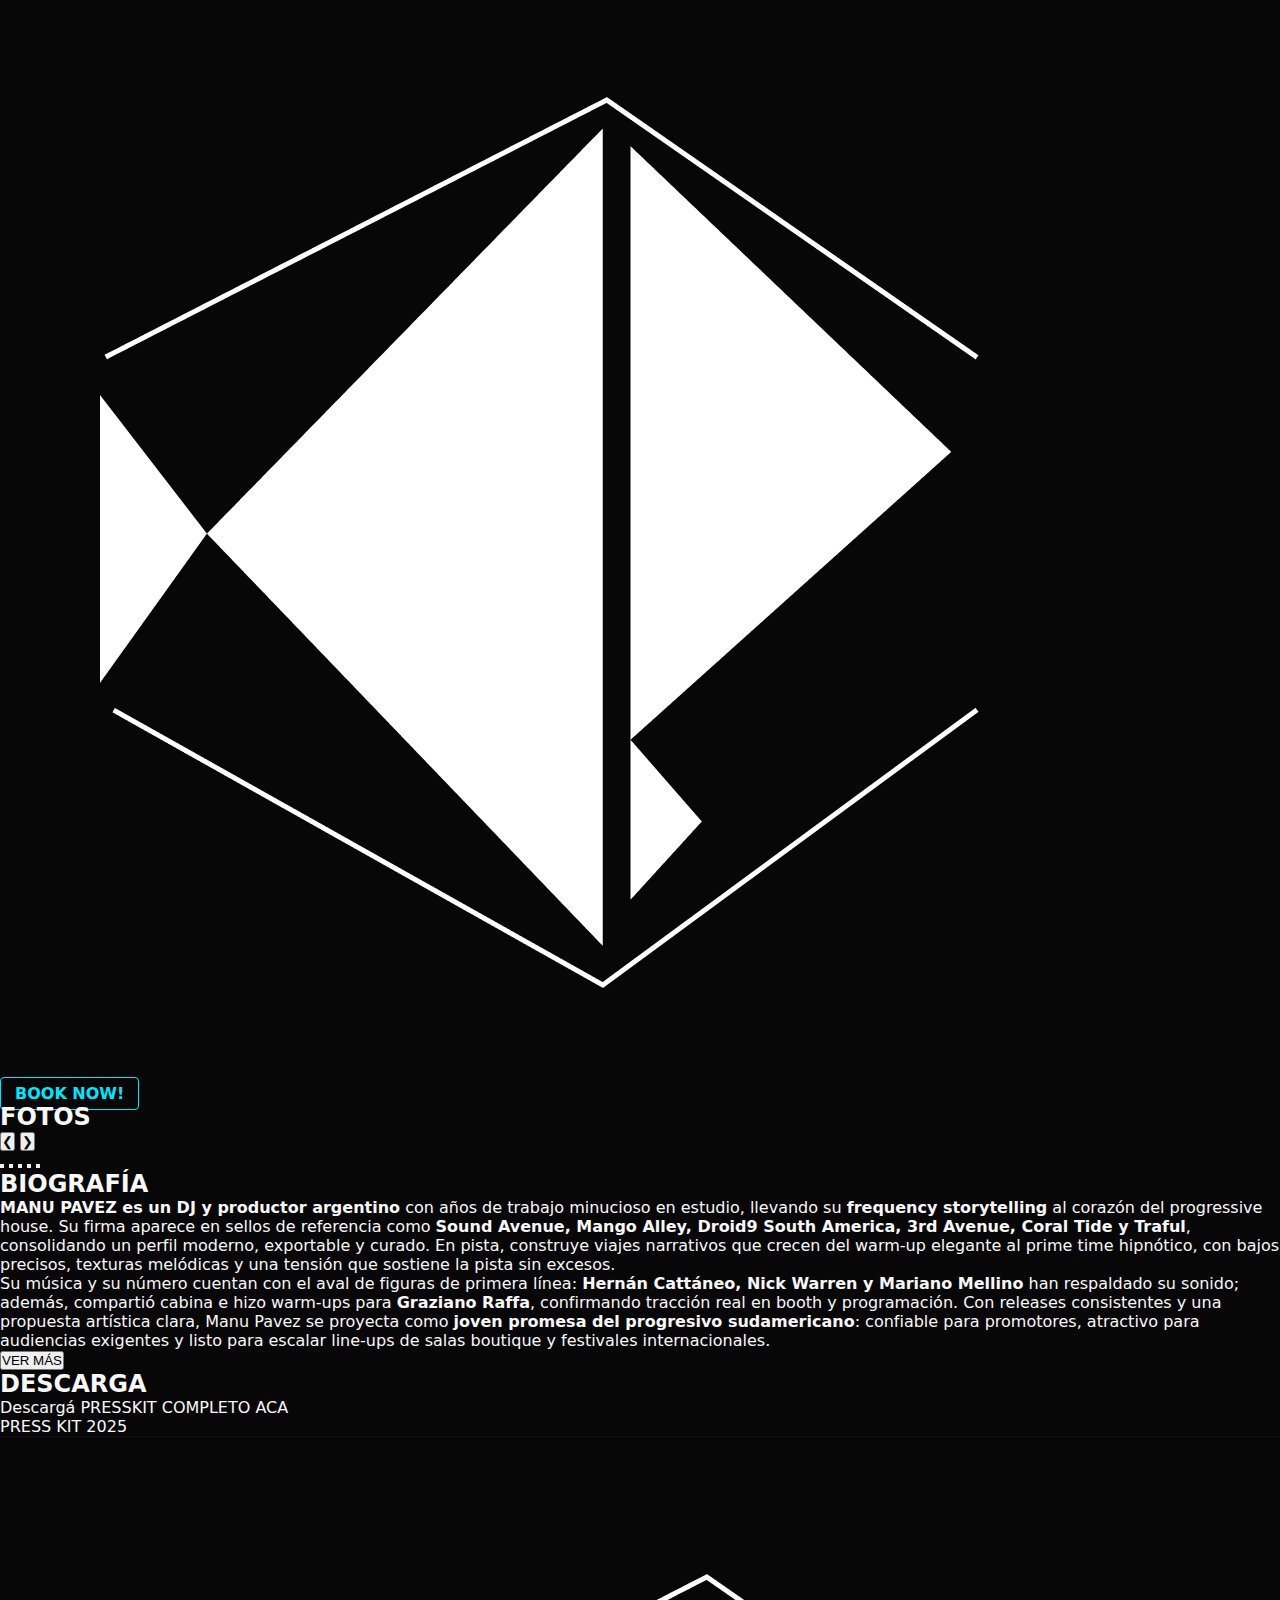
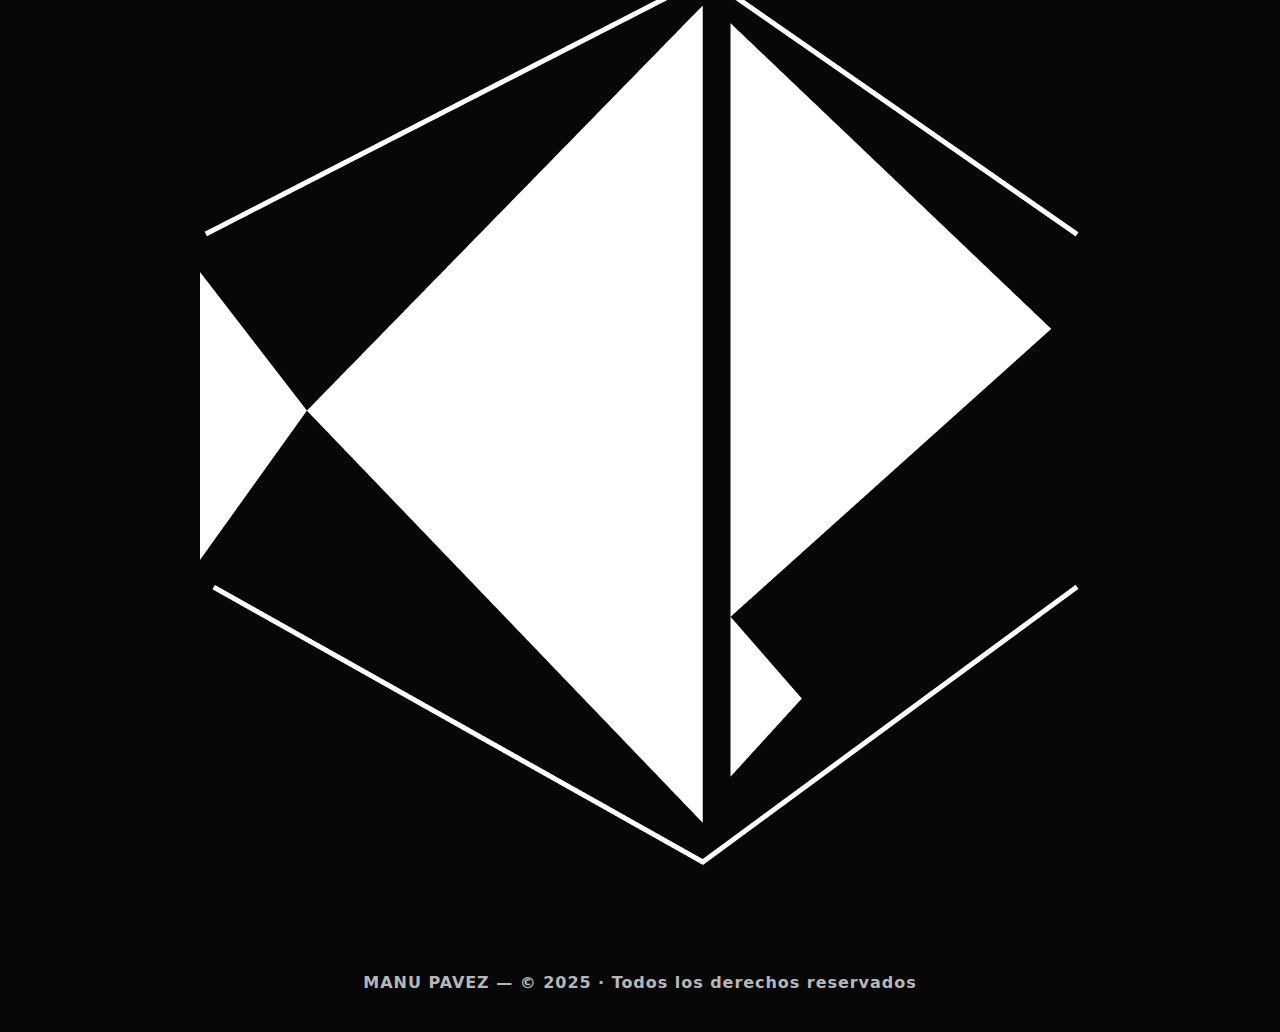
<file: presskit.html>
<!DOCTYPE html>
<html lang="es">
<head>
  <meta charset="UTF-8" />
  <meta name="viewport" content="width=device-width, initial-scale=1, viewport-fit=cover" />
  <title>Presskit — Manu Pavez</title>
  <meta name="description" content="Presskit 2025 con fotos oficiales y biografía de Manu Pavez.">
  <link rel="canonical" href="https://manupavez.com/presskit.html" />
  <link rel="stylesheet" href="css/styles.css" />

  <!-- Seguridad básica: evita cargas de recursos externos no autorizados y fugas de referrer -->
  <meta http-equiv="Content-Security-Policy" content="default-src 'self'; img-src 'self' data:; style-src 'self'; script-src 'self'; media-src 'self'; connect-src 'self';">
  <meta name="referrer" content="no-referrer">
  <meta http-equiv="Permissions-Policy" content="accelerometer=(), camera=(), geolocation=(), microphone=()">
</head>
<!-- === Footer global === --
<body id="top" data-page="presskit">
  <!-- Loader -->
  <div class="page-loader" aria-hidden="true">
    <div class="loader-spinner" role="status" aria-label="Cargando"></div>
  </div>

  <!-- Header -->
  <header class="site-header">
    <div class="container header-grid">
      <div class="menu-left">
        <button class="menu-toggle" aria-controls="menu-panel" aria-expanded="false" aria-label="Abrir menú principal">
          <span class="burger" aria-hidden="true"></span><span class="sr-only"></span>
        </button>
      </div>
      <a href="index.html" class="center-logo" aria-label="Ir al inicio">
        <img src="logos/CUBO%20BLANCO%20MP.png" alt="Manu Pavez" />
      </a>
      <div class="right-cta"><a href="booking.html" class="cta-book">BOOK NOW!</a></div>

<nav id="menu-panel" class="menu-panel" aria-label="Menú principal" hidden>
       <ul>
          <li><a href="presskit.html">PRESSKIT 2025</a></li>
         <li><a href="booking.html">BOOKING</a></li>
         <li><a href="musica.html">MÚSICA</a></li>
         <!-- Eliminado enlace a Clínicas mientras no exista la página -->
         <li><a href="bio.html">BIOGRAFÍA</a></li>
         <li class="divider" aria-hidden="true"></li>
         <li><a href="contacto.html">CONTACTO</a></li>
        </ul>
      </nav>
      <div class="menu-overlay" hidden></div>
    </div>
  </header>

  <!-- Solo glow (sin video) para rendimiento -->
  <div class="bg-anim" aria-hidden="true"></div>

  <main class="container page" id="main">
    <!-- 1) FOTOS -->
    <section class="cv">
      <h2>FOTOS</h2>
      <!-- Slider de fotos con navegación. Las imágenes se reemplazarán por fotos reales -->
      <div class="photo-slider" aria-label="Galería de fotos">
        <div class="slides">
          <div class="slide">
          <!-- Se actualizan las imágenes del slider para utilizar fotos reales en formato JPG -->
          <img src="img/fotos/slide1.jpg" alt="Manu Pavez tocando música 1" loading="lazy" decoding="async" />
          </div>
          <div class="slide">
          <img src="img/fotos/slide2.jpg" alt="Manu Pavez tocando música 2" loading="lazy" decoding="async" />
          </div>
          <div class="slide">
          <img src="img/fotos/slide3.jpg" alt="Manu Pavez tocando música 3" loading="lazy" decoding="async" />
          </div>
        <!-- Nueva diapositiva con ambiente rojizo para contraste -->
        <div class="slide">
          <img src="img/fotos/slide4.jpg" alt="Manu Pavez tocando con luces rojas" loading="lazy" decoding="async" />
        </div>
        <!-- Nueva diapositiva con foto adicional proporcionada por el usuario -->
        <div class="slide">
          <img src="img/fotos/slide5.jpg" alt="Manu Pavez en cabina" loading="lazy" decoding="async" />
        </div>
        </div>
        <button class="prev" type="button" aria-label="Anterior">&#10094;</button>
        <button class="next" type="button" aria-label="Siguiente">&#10095;</button>
        <div class="slider-nav">
          <button type="button" aria-label="Ir a la foto 1"></button>
          <button type="button" aria-label="Ir a la foto 2"></button>
          <button type="button" aria-label="Ir a la foto 3"></button>
          <button type="button" aria-label="Ir a la foto 4"></button>
          <button type="button" aria-label="Ir a la foto 5"></button>
        </div>
      </div>
    </section>

    <!-- 2) BIOGRAFÍA (con VER MÁS en mobile) -->
    <section id="bio" class="cv">
      <h2>BIOGRAFÍA</h2>
      <div class="bio-collapsible" id="bio-content" data-expanded="false">
        <p><p><strong>MANU PAVEZ es un DJ y productor argentino</strong> con años de trabajo minucioso en estudio, llevando su <strong>frequency storytelling</strong> al corazón del progressive house. Su firma aparece en sellos de referencia como <strong>Sound Avenue, Mango Alley, Droid9 South America, 3rd Avenue, Coral Tide y Traful</strong>, consolidando un perfil moderno, exportable y curado. En pista, construye viajes narrativos que crecen del warm-up elegante al prime time hipnótico, con bajos precisos, texturas melódicas y una tensión que sostiene la pista sin excesos.</p>

<p>Su música y su número cuentan con el aval de figuras de primera línea: <strong>Hernán Cattáneo, Nick Warren y Mariano Mellino</strong> han respaldado su sonido; además, compartió cabina e hizo warm-ups para <strong>Graziano Raffa</strong>, confirmando tracción real en booth y programación. Con releases consistentes y una propuesta artística clara, Manu Pavez se proyecta como <strong>joven promesa del progresivo sudamericano</strong>: confiable para promotores, atractivo para audiencias exigentes y listo para escalar line-ups de salas boutique y festivales internacionales.</p>

      </div>
      <button class="more-btn" type="button" aria-controls="bio-content" aria-expanded="false">VER MÁS</button>
    </section>

    <!-- 3) DESCARGA DEL PRESSKIT -->
    <section class="cv">
      <h2>DESCARGA</h2>
      <p>Descargá PRESSKIT COMPLETO ACA</p>
      <a href="img/press.zip" class="button" download>PRESS KIT 2025</a>
    </section>
  </main>
  
<footer class="site-footer" role="contentinfo">
  <div class="container footer-inner">
    <a href="index.html" class="footer-brand" aria-label="Ir al inicio">
      <img src="logos/CUBO%20BLANCO%20MP.png" alt="Manu Pavez" />
    </a>

    <p class="footer-copy">
      <strong>MANU PAVEZ</strong> — © 2025 · Todos los derechos reservados
    </p>
  </div>
</footer>

  <script src="js/main.js"></script>
  <script src="js/slider.js"></script>
</body>
</html>
</file>
<file: css/styles.css>
/* ============================
   Variables (panel de control)
   ============================ */
:root{
  --bg: #070707;
  --bg-2: #0e0e10;
  --text: #f8f8f8;
  --muted: #b7b7b7;
  --accent: #00e5ff;     /* cyan */
  --accent-2: #a56bff;   /* violeta */
  --green: #00e08a;
  --radius: 14px;
  --maxw: 1200px;
  --float-speed: 40s;
  --header-h: 72px;
  scroll-behavior: smooth;
  font-family: system-ui, -apple-system, "Segoe UI", Roboto, "Helvetica Neue", Arial;
}

/* Reset */
*{box-sizing:border-box;margin:0;padding:0}
html,body{height:100%;background:var(--bg);color:var(--text);-webkit-font-smoothing:antialiased;}
a{color:inherit;text-decoration:none}

/* UTIL */
.wrap{max-width:var(--maxw);margin:0 auto;padding:0 20px}

/* HEADER */
.site-header.fixed{
  position:fixed;inset:0 0 auto 0;height:var(--header-h);z-index:999;
  background:linear-gradient(180deg, rgba(6,7,8,0.66), rgba(6,7,8,0.4));
  backdrop-filter: blur(8px) saturate(120%);
  border-bottom: 1px solid rgba(255,255,255,0.05);
}
.header-inner{max-width:var(--maxw);margin:0 auto;height:var(--header-h);display:flex;align-items:center;justify-content:space-between;padding:0 18px}
.brand img{height:40px;display:block}
.nav{display:flex;gap:20px;align-items:center}
.nav a{font-weight:700;font-size:.88rem;letter-spacing:.09em;text-transform:uppercase;padding:8px 6px;border-radius:6px;transition:color .18s, background .18s}
.nav a:hover{color:var(--accent)}
.header-actions{display:flex;gap:12px;align-items:center}
.local-time{font-weight:700;color:var(--accent);font-size:.9rem}
.menu-toggle{display:none;background:transparent;border:1px solid rgba(255,255,255,.06);padding:8px;border-radius:8px;}

/* Mobile header adjustments */
@media(max-width:900px){
  .nav{display:none}
  .menu-toggle{display:block}
  .header-inner{padding:0 12px}
}

/* HERO */
.hero{min-height:100vh;display:flex;align-items:center;justify-content:center;position:relative;overflow:hidden;padding-top:var(--header-h)}
.hero-bg{position:absolute;inset:0;z-index:0;background:
  radial-gradient(circle at 25% 30%, rgba(165,107,255,0.12) 0%, transparent 40%),
  radial-gradient(circle at 75% 70%, rgba(0,229,255,0.10) 0%, transparent 40%);
  animation: float var(--float-speed) linear infinite alternate;
  filter: saturate(1.02) contrast(.98);
}
.hero-wrap{position:relative;z-index:2;text-align:center;padding:0 20px}
.hero-title{font-size:clamp(2rem,8vw,4.2rem);letter-spacing:.18em;text-transform:uppercase;font-weight:900;margin-bottom:.2rem}
.hero-lead{color:var(--accent-2);letter-spacing:.18em;font-weight:700;margin-bottom:.8rem}
.hero-sub{color:var(--muted);max-width:70ch;margin:0 auto 1.2rem}
.hero-ctas{display:flex;gap:12px;justify-content:center;flex-wrap:wrap}

/* Buttons */
.mp-btn{display:inline-block;padding:.7rem 1.1rem;border-radius:999px;font-weight:800;text-transform:uppercase;letter-spacing:.06em;cursor:pointer}
.mp-btn.primary{background:linear-gradient(90deg,var(--accent),var(--accent-2));color:#041018;border:0}
.mp-btn.ghost{background:transparent;border:1px solid rgba(255,255,255,.08);color:var(--text)}
.mp-btn.green{background:linear-gradient(90deg,var(--green),#00ff9b);color:#041018}

/* Sections */
.section{padding:96px 0;max-width:var(--maxw);margin:0 auto;text-align:center}
.section h2{text-transform:uppercase;letter-spacing:.12em;color:var(--accent);margin-bottom:.6rem;font-size:1.6rem}
.muted{color:var(--muted);margin-bottom:1rem}

/* EMBED WRAP */
.embed-wrap{max-width:980px;margin:0 auto;border-radius:10px;overflow:hidden;border:1px solid rgba(255,255,255,.04)}

/* Story accordion */
.story-interactive .chapters{max-width:900px;margin:18px auto;display:grid;gap:12px;text-align:left}
.chapter{background:rgba(255,255,255,0.02);border-radius:10px;overflow:hidden;border:1px solid rgba(255,255,255,0.03)}
.chapter-btn{width:100%;text-align:left;padding:18px;font-weight:800;background:none;border:0;color:var(--accent);cursor:pointer;font-size:1rem;display:flex;align-items:center;justify-content:space-between}
.chapter-btn:after{content:"+";font-weight:900;color:var(--muted)}
.chapter.active .chapter-btn:after{content:"–";color:var(--muted)}
.chapter-content{padding:0 18px 18px 18px;color:var(--muted);line-height:1.6;max-height:0;overflow:hidden;transition:max-height .38s ease, padding .28s ease}
.chapter.active .chapter-content{max-height:420px;padding-top:12px}

/* PRESSKIT + SLIDER */
.press-content{display:grid;grid-template-columns:1fr;gap:22px;align-items:start;max-width:1100px;margin:0 auto}
@media(min-width:900px){ .press-content{grid-template-columns:1fr 520px} }

.slider{position:relative;border-radius:10px;overflow:hidden}
.slides img{width:100%;height:auto;position:absolute;left:0;top:0;opacity:0;transition:opacity 1.2s ease}
.slides img.active{opacity:1;position:relative}
.slider-dots{display:flex;gap:10px;justify-content:center;padding:12px}

/* VIDEO GRID */
.video-grid{display:grid;grid-template-columns:1fr 1fr;gap:16px;margin-top:12px}
.video-grid iframe{width:100%;aspect-ratio:16/9;border-radius:8px;border:0}
@media(max-width:900px){ .video-grid{grid-template-columns:1fr} }

/* INSTAGRAM placeholder */
.ig-wrap{max-width:980px;margin:0 auto;border-radius:10px;overflow:hidden;border:1px solid rgba(255,255,255,.03)}

/* CLÍNICAS / BOOKING CTA */
.clinicas .mp-btn.green{margin-top:12px}
.booking .mp-btn.primary{margin-top:12px}

/* FOOTER */
.site-footer{border-top:1px solid rgba(255,255,255,0.04);padding:40px 20px;background:linear-gradient(180deg, rgba(0,0,0,0.02), rgba(0,0,0,0.04))}
.footer-inner{max-width:var(--maxw);margin:0 auto;display:flex;flex-direction:column;align-items:center;gap:12px}
.footer-logo{width:90px;height:auto;opacity:.85}
.footer-social{display:flex;gap:16px}
.footer-social a{color:var(--text);opacity:.8;transition:opacity .2s,transform .18s}
.footer-social a:hover{opacity:1;transform:scale(1.06)}
.site-footer p{color:var(--muted);font-weight:600;letter-spacing:.06em}

/* Animations & prefers-reduced-motion */
@keyframes float {from{transform:translateY(0)}to{transform:translateY(-12px)}}
.hero-bg{animation:float var(--float-speed) linear infinite alternate}
@media (prefers-reduced-motion: reduce){
  .hero-bg{animation:none}
  .slides img{transition:none}
  .chapter-content{transition:none}
}

/* Responsive tweaks */
@media(max-width:900px){
  .press-content{grid-template-columns:1fr}
  .hero-title{font-size:2.2rem}
  .header-inner{padding:0 12px}
}
/* === FOOTER EXTENDIDO PROFESIONAL === */
.footer-social {
  display: flex;
  gap: 18px;
  justify-content: center;
  margin-top: 14px;
}

.footer-social a {
  color: var(--text);
  opacity: .7;
  transition: opacity .3s ease, transform .3s ease;
}

.footer-social a:hover {
  opacity: 1;
  transform: scale(1.1);
}

.footer-social svg {
  width: 22px;
  height: 22px;
  fill: currentColor;
}
/* === HEADER FIJO === */
.site-header.fixed {
  position: fixed;
  top: 0; left: 0; right: 0;
  z-index: 1000;
  backdrop-filter: blur(12px);
  background: rgba(0,0,0,0.55);
  border-bottom: 1px solid rgba(255,255,255,0.08);
  transition: background 0.4s ease;
}

.header-inner {
  display: flex;
  align-items: center;
  justify-content: space-between;
  padding: 10px 30px;
  max-width: 1200px;
  margin: 0 auto;
}

.brand img {
  height: 40px;
  width: auto;
  opacity: .9;
  transition: opacity .3s ease;
}

.brand img:hover { opacity: 1; }

.nav {
  display: flex;
  gap: 28px;
}

.nav a {
  text-decoration: none;
  color: var(--text);
  font-size: 0.9rem;
  letter-spacing: .1em;
  text-transform: uppercase;
  transition: color .3s;
}

.nav a:hover {
  color: var(--accent);
}

.cta-book {
  background: transparent;
  border: 1px solid var(--accent);
  padding: 6px 14px;
  border-radius: 4px;
  text-decoration: none;
  color: var(--accent);
  font-weight: bold;
  transition: all .3s ease;
}

.cta-book:hover {
  background: var(--accent);
  color: #000;
}

/* Mobile */
@media (max-width: 780px) {
  .nav { display: none; } /* se ocultará para mobile */
}
</file>
<file: css/layout.css>
/* =================== HEADER =================== */

.site-header {
  position: fixed;
  inset-inline: 0;
  top: 0;
  z-index: 20;
  padding-block: 16px;
  background: linear-gradient(
    to bottom,
    rgba(5, 7, 17, 0.9),
    rgba(5, 7, 17, 0.7),
    transparent
  );
  backdrop-filter: blur(12px);
  transition:
    background-color 0.35s ease,
    padding 0.25s ease,
    box-shadow 0.35s ease,
    backdrop-filter 0.35s ease;
}

.site-header.scrolled {
  background: rgba(5, 7, 17, 0.97);
  padding-block: 10px;
  box-shadow: 0 14px 32px rgba(0, 0, 0, 0.85);
}

.header-inner {
  max-width: 1120px;
  margin-inline: auto;
  padding-inline: 16px;
  display: flex;
  align-items: center;
  justify-content: space-between;
  gap: 16px;
}

.brand img {
  height: 42px;
  width: auto;
  display: block;
}

/* NAV DESKTOP */

.nav {
  display: flex;
  align-items: center;
  gap: 20px;
}

.nav a {
  position: relative;
  font-size: 0.86rem;
  letter-spacing: 0.18em;
  text-transform: uppercase;
  color: rgba(255, 255, 255, 0.86);
  text-decoration: none;
  padding-block: 2px;
}

.nav a::after {
  content: "";
  position: absolute;
  left: 0;
  right: 0;
  bottom: -6px;
  height: 1px;
  border-radius: 999px;
  background: linear-gradient(
    90deg,
    rgba(167, 107, 255, 0.9),
    rgba(88, 220, 255, 0.9)
  );
  transform: scaleX(0);
  transform-origin: center;
  transition: transform 0.25s ease;
}

.nav a:hover::after,
.nav a.is-active::after {
  transform: scaleX(1);
}

/* HEADER RIGHT */

.header-actions {
  display: flex;
  align-items: center;
  gap: 12px;
}

/* ocultamos la hora pero dejamos el nodo */
.local-time {
  display: none;
}

/* CTA BOOKING en header */

.header-cta {
  display: inline-flex;
  align-items: center;
  justify-content: center;
  padding: 6px 14px;
  border-radius: 999px;
  border: 1px solid rgba(255, 255, 255, 0.38);
  font-size: 0.72rem;
  letter-spacing: 0.22em;
  text-transform: uppercase;
  text-decoration: none;
  color: #ffffff;
  background: rgba(5, 7, 17, 0.7);
  white-space: nowrap;
  transition:
    background-color 0.2s ease,
    color 0.2s ease,
    box-shadow 0.2s ease,
    transform 0.15s ease;
}

.header-cta:hover {
  background: #ffffff;
  color: #050509;
  box-shadow: 0 10px 24px rgba(0, 0, 0, 0.8);
  transform: translateY(-1px);
}

/* HAMBURGER */

.menu-toggle {
  display: none;
  width: 34px;
  height: 34px;
  border-radius: 999px;
  border: 1px solid rgba(255, 255, 255, 0.4);
  background: rgba(0, 0, 0, 0.6);
  align-items: center;
  justify-content: center;
  cursor: pointer;
}

.burger {
  position: relative;
  width: 16px;
  height: 2px;
  background: #ffffff;
}

.burger::before,
.burger::after {
  content: "";
  position: absolute;
  left: 0;
  width: 16px;
  height: 2px;
  background: #ffffff;
}

.burger::before {
  top: -5px;
}
.burger::after {
  top: 5px;
}

/* NAV MOBILE */

.mobile-nav {
  position: fixed;
  inset-inline: 0;
  top: var(--header-height);
  background: rgba(5, 7, 17, 0.98);
  backdrop-filter: blur(18px);
  padding: 18px 16px 24px;
  display: flex;
  flex-direction: column;
  gap: 10px;
  z-index: 15;
}

.mobile-nav a {
  font-size: 0.88rem;
  letter-spacing: 0.2em;
  text-transform: uppercase;
  color: rgba(255, 255, 255, 0.92);
  text-decoration: none;
}

/* ocultar con hidden de verdad */
.mobile-nav[hidden] {
  display: none !important;
}

/* no mostrar nav móvil en desktop */
@media (min-width: 861px) {
  #mobile-nav {
    display: none !important;
  }
}

/* switch a mobile nav + burger */
@media (max-width: 860px) {
  .nav {
    display: none;
  }

  .menu-toggle {
    display: inline-flex;
  }

  .header-cta {
    display: none;
  }
}


/* =================== FOOTER =================== */

.site-footer {
  margin-top: 40px;
  border-top: 1px solid rgba(255, 255, 255, 0.08);
}

.footer-inner {
  max-width: 1120px;
  margin-inline: auto;
  padding: 26px 16px 34px;
  text-align: center;
}

.footer-logo {
  height: 30px;
  margin-inline: auto;
  margin-bottom: 12px;
}

.footer-social {
  display: flex;
  justify-content: center;
  gap: 14px;
  margin-bottom: 10px;
}

.footer-social a {
  width: 26px;
  height: 26px;
  display: inline-flex;
  align-items: center;
  justify-content: center;
  border-radius: 999px;
  border: 1px solid rgba(255, 255, 255, 0.2);
  font-size: 0;
}

.footer-social svg {
  width: 14px;
  height: 14px;
}

.footer-inner p {
  font-size: 0.82rem;
  color: rgba(255, 255, 255, 0.6);
}
</file>
<file: css/components.css>
/* =================== BOTONES =================== */

.mp-btn {
  display: inline-flex;
  align-items: center;
  justify-content: center;
  gap: 6px;
  padding: 11px 22px;
  border-radius: 999px;
  border: 1px solid rgba(255, 255, 255, 0.35);
  font-size: 0.9rem;
  letter-spacing: 0.22em;
  text-transform: uppercase;
  text-decoration: none;
  cursor: pointer;
  background: transparent;
  transition:
    transform 0.18s ease,
    box-shadow 0.18s ease,
    background-color 0.18s ease,
    border-color 0.18s ease,
    color 0.18s ease;
}

.mp-btn.small {
  padding: 8px 16px;
  font-size: 0.78rem;
  letter-spacing: 0.18em;
}

/* Primario: texto blanco siempre */

.mp-btn.primary {
  background: linear-gradient(
    135deg,
    rgba(89, 198, 186, 0.98),
    rgba(49, 64, 151, 0.98)
  );
  border-color: transparent;
  color: #ffffff;
}

/* Hero primary override (por las dudas) */
.hero .mp-btn.primary {
  color: #ffffff;
}

.mp-btn.ghost {
  background: rgba(5, 7, 17, 0.88);
  border-color: rgba(255, 255, 255, 0.78);
  color: #ffffff;
}

.mp-btn.green {
  background: rgba(89, 198, 186, 0.1);
  border-color: rgba(89, 198, 186, 0.8);
  color: #ffffff;
}

.mp-btn:hover,
.cta-book:hover {
  transform: translateY(-1px);
  box-shadow: 0 10px 26px rgba(0, 0, 0, 0.8);
}

/* CTAs del hero más protagonistas */

.hero-ctas .mp-btn {
  min-width: 180px;
  font-size: 0.8rem;
  font-weight: 600;
  text-shadow: 0 2px 12px rgba(0, 0, 0, 0.85);
}

.hero-ctas .mp-btn.primary::after {
  content: "";
  position: absolute;
  inset: -2px;
  border-radius: inherit;
  border: 1px solid rgba(89, 198, 186, 0.35);
  filter: blur(4px);
  opacity: 0;
  pointer-events: none;
  animation: hero-cta-glow 2.8s ease-in-out infinite;
}

@keyframes hero-cta-glow {
  0% {
    opacity: 0;
    transform: scale(0.98);
  }
  45% {
    opacity: 1;
    transform: scale(1.02);
  }
  100% {
    opacity: 0;
    transform: scale(1);
  }
}

@media (max-width: 640px) {
  .hero-ctas .mp-btn {
    width: 100%;
    max-width: 340px;
  }
}

/* Botones de plataformas (Spotify / Beatport) */

.platform-btn {
  display: inline-flex;
  align-items: center;
  justify-content: center;
  gap: 6px;
  padding-inline: 14px;
}

.platform-icon img,
.platform-icon svg {
  width: 20px;
  height: 20px;
  display: block;
}

.platform-label {
  font-size: 0.8rem;
  letter-spacing: 0.16em;
  text-transform: uppercase;
}

/* Spotify */
.spotify-btn {
  background: #1db954;
  border-color: #1db954;
  color: #050509;
}

/* Beatport */
.beatport-btn {
  background: #101010;
  border-color: rgba(255, 255, 255, 0.4);
  color: #f5f5ff;
}


/* =================== SECCIONES & TIPOGRAFÍA =================== */

.section {
  position: relative;
  max-width: 1120px;
  margin-inline: auto;
  padding-inline: 16px;
  padding-block: 72px;
}

.section-centered {
  text-align: center;
}

.section-centered .muted,
.section-centered p {
  margin-inline: auto;
  text-align: center;
}

.section-inner {
  max-width: 1100px;
  margin: 0 auto;
}

.muted {
  font-size: 0.98rem;
  color: var(--color-text-muted);
  line-height: 1.9;
  max-width: 780px;
}

/* H2 con animación */

.section h2[data-animate="heading"] {
  display: inline-block;
  margin-inline: auto;
  font-size: clamp(1.5rem, 3vw, 2rem);
  letter-spacing: 0.22em;
  text-transform: uppercase;
  margin-bottom: 0.9rem;
  padding-bottom: 10px;
  position: relative;
  text-align: center;
  opacity: 0;
  transform: translateY(16px);
  transition:
    opacity 0.7s ease-out,
    transform 0.7s ease-out;
}

.section h2[data-animate="heading"]::after {
  content: "";
  position: absolute;
  left: 50%;
  bottom: 0;
  width: 150px;
  height: 2px;
  border-radius: 999px;
  transform: translateX(-50%) scaleX(0);
  transform-origin: center;
  background: linear-gradient(
    90deg,
    rgba(89, 198, 186, 0.7),
    rgba(49, 64, 151, 1)
  );
  transition: transform 0.6s ease-out 0.1s;
}

/* Clase que se agrega con JS cuando entra en viewport */
.section h2[data-animate="heading"].is-animated {
  opacity: 1;
  transform: translateY(0);
}

.section h2[data-animate="heading"].is-animated::after {
  transform: translateX(-50%) scaleX(1);
}

/* H3 / subtítulos de bloque */

.subsection-title {
  margin-top: 32px;
  margin-bottom: 18px;
  font-size: 0.96rem;
  letter-spacing: 0.22em;
  text-transform: uppercase;
  text-align: center;
  position: relative;
  padding-bottom: 10px;
  opacity: 0;
  transform: translateY(14px);
  transition:
    opacity 0.6s ease-out,
    transform 0.6s ease-out;
}

.subsection-title::after {
  content: "";
  position: absolute;
  left: 50%;
  transform: translateX(-50%) scaleX(0);
  bottom: 0;
  width: 110px;
  height: 1px;
  border-radius: 999px;
  background: linear-gradient(
    90deg,
    rgba(255, 255, 255, 0.3),
    rgba(89, 198, 186, 0.75)
  );
  transform-origin: center;
  transition: transform 0.5s ease-out 0.05s;
}

/* Cuando la sección aparece */

.reveal.is-visible .subsection-title {
  opacity: 1;
  transform: translateY(0);
}

.reveal.is-visible .subsection-title::after {
  transform: translateX(-50%) scaleX(1);
}

/* Reveal genérico */

.reveal {
  opacity: 0;
  transform: translateY(40px);
  transition:
    opacity 0.7s ease-out,
    transform 0.7s ease-out;
}

.reveal.is-visible {
  opacity: 1;
  transform: translateY(0);
}


/* =================== BOOKING / FORM =================== */

.contact-form {
  margin-top: 20px;
  padding: 18px 18px 20px;
  border-radius: var(--radius-lg);
  background: rgba(5, 7, 17, 0.98);
  border: 1px solid rgba(255, 255, 255, 0.1);
}

.form-grid {
  display: grid;
  grid-template-columns: repeat(auto-fit, minmax(220px, 1fr));
  gap: 14px 16px;
  margin-bottom: 16px;
}

.form-field {
  display: flex;
  flex-direction: column;
  gap: 6px;
  font-size: 0.85rem;
}

.form-field-full {
  grid-column: 1 / -1;
}

.form-field label {
  letter-spacing: 0.12em;
  text-transform: uppercase;
  font-size: 0.72rem;
  color: rgba(255, 255, 255, 0.78);
}

.form-field input,
.form-field select,
.form-field textarea {
  padding: 8px 10px;
  border-radius: 10px;
  border: 1px solid rgba(255, 255, 255, 0.18);
  background: rgba(4, 6, 15, 0.98);
  color: var(--color-text);
  font-size: 0.9rem;
}

.form-hint {
  margin-top: 10px;
  font-size: 0.86rem;
  color: var(--color-text-muted);
}

/* Botón ENVIAR centrado + texto blanco */

.form-submit {
  display: inline-flex;
  margin-inline: auto;
  color: #ffffff;
}


/* =================== BOTÓN FLOTANTE VOLVER ARRIBA =================== */

.scroll-top {
  position: fixed;
  right: 16px;
  bottom: 18px;
  width: 40px;
  height: 40px;
  border-radius: 999px;
  border: 1px solid rgba(255, 255, 255, 0.4);
  background: rgba(5, 7, 17, 0.9);
  display: flex;
  align-items: center;
  justify-content: center;
  font-size: 1.1rem;
  cursor: pointer;
  opacity: 0;
  transform: translateY(10px);
  pointer-events: none;
  transition: opacity 0.25s ease, transform 0.25s ease, background 0.2s ease;
  z-index: 30;
}

.scroll-top.visible {
  opacity: 1;
  transform: translateY(0);
  pointer-events: auto;
}

.scroll-top:hover {
  background: #ffffff;
  color: #050509;
}


/* =================== MEDIA SLIDERS (VIDEO + MIXES) – FIX =================== */

.media-slider {
  position: relative;
  margin-top: 18px;
  border-radius: var(--radius-lg);
  background: rgba(5, 7, 17, 0.96);
  border: 1px solid rgba(255, 255, 255, 0.12);
  padding: 18px 18px 20px;
  overflow: hidden;
}

/* Track horizontal que se mueve con translateX (lo maneja slider.js) */
.media-track {
  display: flex;
  align-items: stretch;
  transition: transform 0.45s ease;
}

/* Cada slide ocupa el 100% del ancho visible */
.media-slide {
  min-width: 100%;
  flex-shrink: 0;
  display: grid;
  grid-template-columns: minmax(0, 2fr) minmax(0, 1.4fr);
  gap: 18px;
  align-items: center;
}

/* Embeds responsivos */
.media-embed iframe {
  width: 100%;
  height: 100%;
  border-radius: 16px;
}

/* Caption debajo del video / player */
.media-caption {
  align-self: center;
  text-align: left;
}

.media-caption h4 {
  font-family: var(--font-secondary);
  font-size: 1rem;
  letter-spacing: 0.05em;
  text-transform: none;
  margin-bottom: 6px;
}

.media-caption p {
  font-size: 0.9rem;
  line-height: 1.7;
  color: var(--color-text-muted);
}

/* Flechas */
.media-nav {
  position: absolute;
  top: 50%;
  transform: translateY(-50%);
  width: 34px;
  height: 34px;
  border-radius: 999px;
  border: 1px solid rgba(255,255,255,0.3);
  background: rgba(5, 5, 9, 0.95);
  display: inline-flex;
  align-items: center;
  justify-content: center;
  font-size: 1.3rem;
  cursor: pointer;
  z-index: 2;
  transition: transform 0.18s ease, background 0.18s ease, border-color 0.18s ease;
}

.media-nav.prev { left: 10px; }
.media-nav.next { right: 10px; }

.media-nav:hover {
  transform: translateY(-50%) translateY(-1px);
  background: #ffffff;
  color: #050509;
  border-color: #ffffff;
}

/* Responsive */
@media (max-width: 860px) {
  .media-slide {
    grid-template-columns: 1fr;
  }
}

@media (max-width: 640px) {
  .media-slider {
    padding: 14px 12px 16px;
  }

  .media-slide {
    gap: 12px;
  }

  .media-caption {
    text-align: left;
  }

  .media-caption h4 {
    font-size: 0.98rem;
  }

  .media-caption p {
    font-size: 0.86rem;
  }

  .media-nav {
    width: 30px;
    height: 30px;
    font-size: 1.1rem;
  }

  .media-nav.prev { left: 4px; }
  .media-nav.next { right: 4px; }
}


/* =================== SUPABASE / CMS =================== */
.supabase-banner {
  display: block;
  padding: 14px 16px;
  border: 1px solid rgba(255,255,255,0.12);
  border-radius: 14px;
  background: rgba(255,255,255,0.06);
  margin: 16px auto;
  max-width: 980px;
}

/* placeholders si no hay contenido */
.empty-state {
  opacity: 0.85;
  padding: 16px;
  border: 1px dashed rgba(255,255,255,0.18);
  border-radius: 16px;
  max-width: 980px;
  margin: 0 auto;
}

/* slider de presskit (si no estaba ya) */
.slider .slides img { will-change: opacity, transform; }




/* =========================
   Components — primitives (tokens mp-)
   ========================= */

:where(.mp-surface){
  background: var(--mp-surface);
  border: var(--mp-stroke) solid var(--mp-border);
  border-radius: var(--mp-r-2);
  box-shadow: var(--mp-shadow-1);
}

:where(.mp-surface--2){
  background: var(--mp-surface-2);
}

:where(.mp-card){
  background: var(--mp-surface);
  border: var(--mp-stroke) solid var(--mp-border);
  border-radius: var(--mp-r-3);
  box-shadow: var(--mp-shadow-1);
  padding: clamp(1rem, 0.7rem + 1vw, 1.5rem);
}

/* Divider sutil */
:where(.mp-divider){
  height: 1px;
  background: color-mix(in oklab, var(--mp-border) 75%, transparent);
}

/* Motion utilities: micro-ritmo, no circo */
@keyframes mp-float{
  0%, 100%{ transform: translate3d(0, 0, 0); }
  50%{ transform: translate3d(0, -4px, 0); }
}
:where(.mp-ambient-float){
  animation: mp-float calc(4.8s * var(--mp-motion-mult)) var(--mp-ease-groove) infinite;
  will-change: transform;
}

@keyframes mp-reveal{
  from{ opacity: 0; transform: translate3d(0, 10px, 0); }
  to{ opacity: 1; transform: translate3d(0, 0, 0); }
}
:where(.mp-reveal){
  animation: mp-reveal calc(520ms * var(--mp-motion-mult)) var(--mp-ease-out) both;
}


/* =========================
   mp-btn — tokenización suave (sin romper tus variantes actuales)
   ========================= */

/* Override liviano: usa los motion tokens */
.mp-btn{
  transition:
    transform calc(var(--mp-dur-2) * var(--mp-motion-mult)) var(--mp-ease-groove),
    box-shadow calc(var(--mp-dur-2) * var(--mp-motion-mult)) var(--mp-ease-out),
    background-color calc(var(--mp-dur-2) * var(--mp-motion-mult)) var(--mp-ease-out),
    border-color calc(var(--mp-dur-2) * var(--mp-motion-mult)) var(--mp-ease-out),
    color calc(var(--mp-dur-2) * var(--mp-motion-mult)) var(--mp-ease-out);
}

.mp-btn:hover{
  box-shadow: var(--mp-shadow-2);
}

.mp-btn:focus-visible{
  box-shadow: var(--mp-ring-strong);
}

/* Nuevas variantes (compatibles con tu naming viejo) */
.mp-btn.mp-btn--accent{ /* equivalente a .primary */
  background: var(--mp-grad-accent);
  border-color: transparent;
  color: #fff;
}

.mp-btn.mp-btn--ghost{ /* equivalente a .ghost */
  background: rgba(5, 7, 17, 0.88);
  border-color: rgba(255, 255, 255, 0.78);
  color: #fff;
}

.mp-btn.mp-btn--danger{
  background: color-mix(in oklab, var(--mp-danger) 28%, rgba(5, 7, 17, 0.88));
  border-color: color-mix(in oklab, var(--mp-danger) 55%, var(--mp-border));
  color: #fff;
}

/* Aliases para migración gradual */
.mp-btn.primary{ /* ya existe; lo dejamos, pero lo alineamos con tokens */
  background: var(--mp-grad-accent);
}

/* =========================
   Sections: rhythm + dividers
   ========================= */
:where(.section){
  max-width: var(--mp-container);
  padding-inline: var(--mp-gutter);
  padding-block: var(--mp-section-y);
}

/* anchors con header fijo: que no te coma títulos */
:where(main > .section){
  scroll-margin-top: calc(var(--header-height) + 18px);
}

/* divider full-bleed entre secciones (visual “pro”) */
:where(main > .section)::before{
  content: "";
  position: absolute;
  top: 0;
  left: calc(50% - 50vw);
  right: calc(50% - 50vw);
  height: 1px;
  background: var(--mp-divider-grad);
  opacity: 0.9;
  pointer-events: none;
}

/* ambient suave por sección (full-bleed) */
:where(main > .section)::after{
  content: "";
  position: absolute;
  inset: 0;
  left: calc(50% - 50vw);
  right: calc(50% - 50vw);
  background: var(--mp-section-ambient);
  opacity: 0.55;
  pointer-events: none;
  z-index: 0;
}

/* contenido arriba de los pseudos */
:where(.section > *){ position: relative; z-index: 1; }

/* la primera sección (MÚSICA) no necesita “corte” arriba */
:where(main > .section:first-of-type)::before{ opacity: 0; }

/* section-head más consistente (menos “saltos” de spacing) */
:where(.section-head){
  max-width: 760px;
  margin: 0 auto var(--mp-section-stack);
  text-align: center;
}
:where(.section-head .muted){
  max-width: 820px;
  margin-inline: auto;
}
/* =========================
   Sections — separators pro
   ========================= */

:root{
  --mp-section-y: clamp(64px, 7vw, 108px);
  --mp-gutter: clamp(16px, 4vw, 22px);
  --mp-divider-grad: linear-gradient(
    90deg,
    transparent,
    color-mix(in oklab, var(--mp-accent-2) 26%, transparent),
    color-mix(in oklab, var(--mp-accent) 22%, transparent),
    transparent
  );
  --mp-section-ambient: radial-gradient(
    circle at 30% -20%,
    color-mix(in oklab, var(--mp-accent-2) 10%, transparent),
    transparent 55%
  );
}

:where(main > .section){
  padding-inline: var(--mp-gutter);
  padding-block: var(--mp-section-y);
}

/* divisor arriba de cada sección */
:where(main > .section)::before{
  content: "";
  position: absolute;
  top: 0;
  left: calc(50% - 50vw);
  right: calc(50% - 50vw);
  height: 1px;
  background: var(--mp-divider-grad);
  opacity: 0.95;
  pointer-events: none;
}

/* ambient sutil (si lo ves “mucho”, está mal; bajamos opacidad) */
:where(main > .section)::after{
  content: "";
  position: absolute;
  inset: 0;
  left: calc(50% - 50vw);
  right: calc(50% - 50vw);
  background: var(--mp-section-ambient);
  opacity: 0.50;
  pointer-events: none;
  z-index: 0;
}

/* contenido arriba de pseudos */
:where(main > .section > *){ position: relative; z-index: 1; }
/* =========================
   FIX headings: no depender de .is-animated
   (si la sección está visible, el H2 también)
   ========================= */

.reveal.is-visible h2[data-animate="heading"]{
  opacity: 1;
  transform: translateY(0);
}

.reveal.is-visible h2[data-animate="heading"]::after{
  transform: translateX(-50%) scaleX(1);
}

/* Fallback extra: si hay reduced motion, que nunca se escondan */
@media (prefers-reduced-motion: reduce){
  .section h2[data-animate="heading"]{
    opacity: 1;
    transform: none;
  }
  .section h2[data-animate="heading"]::after{
    transform: translateX(-50%) scaleX(1);
  }
}
/* =========================
   Release modal (dialog) — pro, no full screen
   ========================= */

dialog#release-modal,
dialog.release-dialog{
  width: min(980px, calc(100vw - 28px));
  max-height: min(82svh, 760px);
  padding: 0;
  border: 1px solid color-mix(in oklab, var(--mp-border) 75%, white 10%);
  border-radius: 22px;
  background:
    radial-gradient(circle at 20% 0%, rgba(89,198,186,0.10), transparent 55%),
    rgba(5, 7, 17, 0.98);
  box-shadow: var(--mp-elev-4);
  overflow: hidden;
}

dialog#release-modal::backdrop,
dialog.release-dialog::backdrop{
  background: rgba(0,0,0,0.72);
  backdrop-filter: blur(10px);
}

/* Layout interno */
.release-dialog__inner{
  display: grid;
  grid-template-columns: minmax(220px, 360px) minmax(0, 1fr);
  gap: 18px;
  padding: 18px;
  align-items: start;
}

/* Portada: grande pero con límites (no se adueña del planeta) */
.release-dialog__cover{
  width: 100%;
  aspect-ratio: 1 / 1;
  object-fit: cover;
  border-radius: 18px;
  background: #000;
  box-shadow: 0 26px 70px rgba(0,0,0,0.70);
}

/* Columna texto */
.release-dialog__title{
  margin: 0 0 8px 0;
  font-size: clamp(1.2rem, 2.4vw, 1.85rem);
  letter-spacing: 0.14em;
  text-transform: uppercase;
}
.release-dialog__subtitle{
  margin: 0 0 14px 0;
  opacity: 0.78;
  letter-spacing: 0.12em;
  text-transform: uppercase;
  font-size: 0.85rem;
}
.release-dialog__story{
  margin: 0 0 16px 0;
  line-height: 1.65;
  opacity: 0.90;
}

/* Close button */
.release-dialog__close{
  position: absolute;
  top: 12px;
  right: 12px;
  width: 42px;
  height: 42px;
  border-radius: 999px;
  border: 1px solid rgba(255,255,255,0.16);
  background: rgba(5,7,17,0.55);
  color: var(--mp-text);
  display: grid;
  place-items: center;
  cursor: pointer;
  backdrop-filter: blur(10px);
  box-shadow: var(--mp-elev-1);
}
.release-dialog__close:focus-visible{ box-shadow: var(--mp-ring-strong); }

/* Mobile: portada arriba, acciones abajo */
@media (max-width: 720px){
  dialog#release-modal,
  dialog.release-dialog{
    width: calc(100vw - 18px);
    max-height: 86svh;
    border-radius: 18px;
  }
  .release-dialog__inner{
    grid-template-columns: 1fr;
    gap: 14px;
    padding: 14px;
  }
}
/* =========================
   Release actions — circle buttons
   ========================= */

.release-actions{
  display: flex;
  gap: 10px;
  flex-wrap: wrap;
  align-items: center;
}

/* Botón circular base */
.release-actions a{
  width: 46px;
  height: 46px;
  border-radius: 999px;
  border: 1px solid rgba(255,255,255,0.16);
  background: rgba(255,255,255,0.06);
  box-shadow: var(--mp-elev-1);
  display: grid;
  place-items: center;
  text-decoration: none;
  position: relative;

  /* oculto texto visual pero lo deja accesible */
  font-size: 0;
  overflow: hidden;
}

/* Letras cortas dentro del círculo (SP / BP). Si luego querés iconos, se cambia acá. */
.release-actions a::after{
  font-size: 0.72rem;
  letter-spacing: 0.14em;
  text-transform: uppercase;
  color: var(--mp-text);
  opacity: 0.92;
  content: "↗";
}

/* Auto-detección por URL */
.release-actions a[href*="spotify"]::after{ content: "SP"; }
.release-actions a[href*="beatport"]::after{ content: "BP"; }

@media (hover:hover) and (pointer:fine){
  .release-actions a{
    transition:
      transform calc(var(--mp-dur-2) * var(--mp-motion-mult)) var(--mp-ease-groove),
      box-shadow calc(var(--mp-dur-2) * var(--mp-motion-mult)) var(--mp-ease-out),
      border-color calc(var(--mp-dur-2) * var(--mp-motion-mult)) var(--mp-ease-out);
  }
  .release-actions a:hover{
    transform: translateY(-1px);
    box-shadow: var(--mp-elev-2);
    border-color: color-mix(in oklab, var(--mp-accent-2) 18%, rgba(255,255,255,0.16));
  }
}

/* Si querés destacar Spotify/Beatport con “tinte” sutil */
.release-actions a[href*="spotify"]{
  background: color-mix(in oklab, rgba(255,255,255,0.06) 70%, rgba(30,215,96,0.18));
}
.release-actions a[href*="beatport"]{
  background: color-mix(in oklab, rgba(255,255,255,0.06) 70%, rgba(89,198,186,0.16));
}
</file>
<file: css/pages/clinicas.css>
/* =================== CLÍNICAS (cards) =================== */
.clinics-grid {
  display: grid;
  grid-template-columns: repeat(12, 1fr);
  gap: 18px;
  max-width: 980px;
  margin: 22px auto 0;
  padding: 0 16px;
}

.clinic-card {
  grid-column: span 12;
  padding: 18px;
  border-radius: 24px;
  border: 1px solid rgba(255,255,255,0.10);
  background: rgba(255,255,255,0.04);
}

.clinic-card h3 { margin: 0 0 8px; }

.clinic-list {
  margin: 12px 0 0;
  padding-left: 18px;
}

.clinic-actions {
  display: flex;
  align-items: center;
  justify-content: space-between;
  gap: 12px;
  margin-top: 16px;
}

.clinic-price {
  opacity: 0.9;
  font-weight: 600;
}

@media (min-width: 860px) {
  .clinic-card { grid-column: span 6; }
}
/* =========================
   CLÍNICAS — polish premium
   Scope: solo clinicas.html
   Archivo: css/pages/clinicas.css (PEGAR AL FINAL)
   ========================= */

body[data-page="clinicas"]{
  --cl-card: rgba(5, 7, 17, .88);
  --cl-border: rgba(255,255,255,.10);
  --cl-border-2: rgba(255,255,255,.14);
  --cl-shadow: 0 22px 60px rgba(0,0,0,.60);
  --cl-radius: 18px;
}

/* Evitar que anchors queden “bajo” el header fijo */
body[data-page="clinicas"] [id]{
  scroll-margin-top: calc(var(--header-height, 80px) + 18px);
}

/* Page spacing (sin romper otros layouts) */
body[data-page="clinicas"] .page-clinicas{
  padding-top: calc(var(--header-height, 80px) + clamp(18px, 3vw, 44px));
  padding-bottom: clamp(56px, 7vw, 96px);
}

/* Secciones: un poco más de “aire” + separación sutil */
body[data-page="clinicas"] .page-clinicas .section{
  padding-block: clamp(24px, 5vw, 54px);
}

body[data-page="clinicas"] .page-clinicas .section[data-section]{
  position: relative;
}

body[data-page="clinicas"] .page-clinicas .section[data-section]::before{
  content:"";
  position:absolute;
  left: 50%;
  top: 0;
  width: min(980px, 92%);
  height: 1px;
  transform: translateX(-50%);
  background: linear-gradient(90deg, transparent, rgba(255,255,255,.06), transparent);
  opacity: .9;
}

/* Headings: “frequency underline” consistente */
body[data-page="clinicas"] .page-clinicas h1{
  letter-spacing: .22em;
  text-transform: uppercase;
  text-shadow: 0 18px 60px rgba(0,0,0,.7);
}

body[data-page="clinicas"] .page-clinicas h2[data-animate="heading"]{
  position: relative;
  letter-spacing: .20em;
  text-transform: uppercase;
  margin-bottom: 14px;
}

body[data-page="clinicas"] .page-clinicas h2[data-animate="heading"]::after{
  content:"";
  display:block;
  margin-top: 12px;
  height: 1px;
  width: min(420px, 78%);
  background: linear-gradient(90deg, transparent, rgba(89,198,186,.65), rgba(49,64,151,.65), transparent);
  opacity: .60;
}

/* Hero: tarjeta editorial */
body[data-page="clinicas"] .page-clinicas > header.section{
  width: min(980px, 100%);
  margin-inline: auto;

  padding: clamp(18px, 2.6vw, 34px);
  border-radius: 22px;
  background:
    radial-gradient(900px 480px at 10% 0%, rgba(89,198,186,.10), transparent 60%),
    radial-gradient(900px 520px at 100% 120%, rgba(49,64,151,.14), transparent 62%),
    rgba(3, 5, 12, .92);
  border: 1px solid rgba(255,255,255,.10);
  box-shadow: var(--cl-shadow);
}

body[data-page="clinicas"] .page-clinicas .hero-ctas{
  display: flex;
  flex-wrap: wrap;
  gap: 12px;
  justify-content: center;
  margin-top: 18px;
}

/* =========================
   Filtros
   ========================= */

body[data-page="clinicas"] .clinic-filters{
  width: min(980px, 100%);
  margin: 18px auto 0 auto;
  padding: 14px;
  border-radius: var(--cl-radius);
  background: rgba(5,7,17,.72);
  border: 1px solid rgba(255,255,255,.09);
}

body[data-page="clinicas"] .clinic-filters .form-grid{
  display: grid;
  gap: 12px;
  grid-template-columns: 1.4fr .6fr;
}

@media (max-width: 740px){
  body[data-page="clinicas"] .clinic-filters .form-grid{
    grid-template-columns: 1fr;
  }
}

/* Inputs más “pro” */
body[data-page="clinicas"] .clinic-filters :where(input, select){
  width: 100%;
  background: rgba(0,0,0,.28);
  border: 1px solid rgba(255,255,255,.12);
  border-radius: 12px;
  color: rgba(255,255,255,.92);
  padding: 12px 12px;
  outline: none;
}

body[data-page="clinicas"] .clinic-filters :where(input, select):focus-visible{
  box-shadow: 0 0 0 3px rgba(89,198,186,.22);
  border-color: rgba(89,198,186,.35);
}

/* =========================
   Grid de paquetes (Supabase)
   ========================= */

body[data-page="clinicas"] .clinics-grid{
  width: min(1100px, 100%);
  margin: 18px auto 0 auto;

  display: grid;
  gap: 18px;
  grid-template-columns: repeat(3, minmax(0, 1fr));
}

@media (max-width: 980px){
  body[data-page="clinicas"] .clinics-grid{
    grid-template-columns: repeat(2, minmax(0, 1fr));
  }
}
@media (max-width: 640px){
  body[data-page="clinicas"] .clinics-grid{
    grid-template-columns: 1fr;
  }
}

body[data-page="clinicas"] .clinic-card{
  border-radius: 18px;
  background:
    radial-gradient(520px 240px at 10% 0%, rgba(89,198,186,.08), transparent 55%),
    rgba(5, 7, 17, .90);
  border: 1px solid rgba(255,255,255,.10);
  box-shadow: 0 18px 48px rgba(0,0,0,.55);
  padding: 16px;

  display: grid;
  gap: 12px;

  transition: transform 180ms cubic-bezier(.2,.8,.2,1), border-color 180ms cubic-bezier(.2,.8,.2,1);
}

@media (hover:hover) and (pointer:fine){
  body[data-page="clinicas"] .clinic-card:hover{
    transform: translateY(-2px);
    border-color: rgba(255,255,255,.16);
  }
}

body[data-page="clinicas"] .clinic-card-head{
  display: grid;
  gap: 6px;
}

body[data-page="clinicas"] .clinic-title{
  margin: 0;
  font-size: 1.05rem;
  letter-spacing: .14em;
  text-transform: uppercase;
}

body[data-page="clinicas"] .clinic-subtitle{
  margin: 0;
  line-height: 1.6;
}

/* Meta como mini “spec sheet” */
body[data-page="clinicas"] .clinic-meta{
  margin: 0;
  display: grid;
  gap: 10px;
}

body[data-page="clinicas"] .clinic-meta > div{
  display: grid;
  grid-template-columns: 92px 1fr;
  gap: 10px;
  padding: 10px 12px;
  border-radius: 14px;
  background: rgba(0,0,0,.22);
  border: 1px solid rgba(255,255,255,.08);
}

body[data-page="clinicas"] .clinic-meta dt{
  font-size: .72rem;
  letter-spacing: .18em;
  text-transform: uppercase;
  opacity: .75;
}

body[data-page="clinicas"] .clinic-meta dd{
  margin: 0;
  color: rgba(255,255,255,.88);
}

/* Bullets con “chip” */
body[data-page="clinicas"] .clinic-bullets{
  margin: 0;
  padding: 0;
  list-style: none;
  display: grid;
  gap: 8px;
}

body[data-page="clinicas"] .clinic-bullets li{
  padding: 10px 12px;
  border-radius: 14px;
  border: 1px solid rgba(255,255,255,.08);
  background: rgba(0,0,0,.18);
  color: rgba(233,238,245,.86);
}

/* Acciones */
body[data-page="clinicas"] .clinic-actions{
  display: grid;
  grid-template-columns: 1fr 1fr;
  gap: 10px;
  margin-top: 6px;
}

@media (max-width: 640px){
  body[data-page="clinicas"] .clinic-actions{
    grid-template-columns: 1fr;
  }
}

/* =========================
   Lists (para quién / qué trabajamos / requisitos)
   ========================= */

body[data-page="clinicas"] .clinic-list{
  width: min(860px, 100%);
  margin: 16px auto 0 auto;
  padding: 0;
  list-style: none;
  display: grid;
  gap: 10px;
  text-align: left;
}

body[data-page="clinicas"] .clinic-list li{
  padding: 12px 14px;
  border-radius: 16px;
  border: 1px solid rgba(255,255,255,.08);
  background: rgba(0,0,0,.16);
  box-shadow: 0 14px 40px rgba(0,0,0,.35);
}

/* =========================
   Steps (cómo funciona): timeline simple
   ========================= */

body[data-page="clinicas"] .clinic-steps{
  margin: 16px 0 0 0;
  padding: 0;
  list-style: none;

  display: grid;
  gap: 10px;
}

body[data-page="clinicas"] .clinic-steps li{
  position: relative;
  padding: 14px 14px 14px 48px;
  border-radius: 16px;
  border: 1px solid rgba(255,255,255,.08);
  background: rgba(0,0,0,.16);
}

body[data-page="clinicas"] .clinic-steps li::before{
  content:"";
  position:absolute;
  left: 14px;
  top: 16px;
  width: 22px;
  height: 22px;
  border-radius: 999px;
  background: linear-gradient(135deg, rgba(89,198,186,.9), rgba(49,64,151,.9));
  box-shadow: 0 0 0 1px rgba(255,255,255,.18);
}

body[data-page="clinicas"] .clinic-callout{
  margin-top: 14px;
  padding: 14px 16px;
  border-radius: 16px;
  background:
    radial-gradient(520px 220px at 10% 0%, rgba(89,198,186,.10), transparent 55%),
    rgba(5, 7, 17, .78);
  border: 1px solid rgba(255,255,255,.10);
}

/* =========================
   FAQ (details/summary) — más usable
   ========================= */

body[data-page="clinicas"] #faq details{
  width: min(980px, 100%);
  margin: 12px auto 0 auto;
  border-radius: 16px;
  border: 1px solid rgba(255,255,255,.10);
  background: rgba(0,0,0,.14);
  overflow: hidden;
}

body[data-page="clinicas"] #faq summary{
  list-style: none;
  cursor: pointer;

  padding: 14px 46px 14px 14px;
  font-weight: 700;
  letter-spacing: .08em;
  text-transform: uppercase;
  font-size: .86rem;

  position: relative;
}

body[data-page="clinicas"] #faq summary::-webkit-details-marker{ display:none; }

body[data-page="clinicas"] #faq summary::after{
  content:"";
  position:absolute;
  right: 14px;
  top: 50%;
  width: 10px;
  height: 10px;
  border-right: 2px solid rgba(255,255,255,.65);
  border-bottom: 2px solid rgba(255,255,255,.65);
  transform: translateY(-60%) rotate(45deg);
  opacity: .85;
  transition: transform 180ms cubic-bezier(.2,.8,.2,1);
}

body[data-page="clinicas"] #faq details[open] summary::after{
  transform: translateY(-35%) rotate(-135deg);
}

body[data-page="clinicas"] #faq details p{
  margin: 0;
  padding: 0 14px 14px 14px;
  line-height: 1.7;
}

/* Focus accesible en summary */
body[data-page="clinicas"] #faq summary:focus-visible{
  outline: none;
  box-shadow: 0 0 0 3px rgba(89,198,186,.22);
}

/* =========================
   Form reservar: elevarlo un poco
   ========================= */

body[data-page="clinicas"] .clinic-contact{
  width: min(980px, 100%);
  margin: 18px auto 0 auto;
  padding: 16px;
  border-radius: 18px;
  background: rgba(5,7,17,.78);
  border: 1px solid rgba(255,255,255,.10);
  box-shadow: 0 18px 48px rgba(0,0,0,.45);
}

body[data-page="clinicas"] .clinic-contact :where(input, select, textarea){
  background: rgba(0,0,0,.24);
  border: 1px solid rgba(255,255,255,.12);
  border-radius: 12px;
}

body[data-page="clinicas"] .clinic-contact :where(input, select, textarea):focus-visible{
  outline: none;
  box-shadow: 0 0 0 3px rgba(89,198,186,.22);
  border-color: rgba(89,198,186,.35);
}

/* =========================
   Header dropdown de CLÍNICAS (solo esta página)
   ========================= */

body[data-page="clinicas"] .nav-dropdown > summary{
  list-style: none;
  cursor: pointer;
  user-select: none;
  white-space: nowrap;
}

body[data-page="clinicas"] .nav-dropdown > summary::-webkit-details-marker{ display:none; }

body[data-page="clinicas"] .nav-dropdown{
  position: relative;
}

body[data-page="clinicas"] .nav-submenu{
  position: absolute;
  top: calc(100% + 10px);
  left: 50%;
  transform: translateX(-50%);
  width: max-content;
  min-width: 220px;

  margin: 0;
  padding: 10px;
  list-style: none;

  border-radius: 16px;
  background: rgba(5,7,17,.92);
  border: 1px solid rgba(255,255,255,.12);
  box-shadow: 0 18px 54px rgba(0,0,0,.65);
  z-index: 50;
}

body[data-page="clinicas"] .nav-submenu a{
  display: block;
  padding: 10px 10px;
  border-radius: 12px;
  text-decoration: none;
  white-space: nowrap;
}

body[data-page="clinicas"] .nav-submenu a:hover{
  background: rgba(255,255,255,.06);
}

body[data-page="clinicas"] .nav-dropdown > summary:focus-visible{
  outline: none;
  box-shadow: 0 0 0 3px rgba(89,198,186,.22);
  border-radius: 12px;
}

/* Reduced motion */
@media (prefers-reduced-motion: reduce){
  body[data-page="clinicas"] .clinic-card{
    transition: none;
  }
  body[data-page="clinicas"] #faq summary::after{
    transition: none;
  }
}
</file>
<file: css/responsive.css>
/* =================== RESPONSIVE =================== */

@media (max-width: 900px) {
  .release-layout {
    grid-template-columns: minmax(0, 1fr);
  }
}

@media (max-width: 800px) {
  .press-shell {
    grid-template-columns: minmax(0, 1fr);
  }

  .press-copy p {
    text-align: center;
    margin-inline: auto;
  }

  .press-copy .mp-btn {
    align-self: center;
  }

  .press-preview {
    min-height: 220px;
    margin-top: 8px;
  }
}

@media (max-width: 640px) {
  .hero {
    padding-top: calc(var(--header-height) + 24px);
  }

  .hero-title {
    font-size: 2.6rem;
    letter-spacing: 0.26em;
  }

  .hero-sub {
    font-size: 0.92rem;
  }

  .section {
    padding-block: 56px;
  }

  /* RELEASES: layout mobile + sin narrativa ni tags */

  .release-card {
    padding: 1.6rem 1.3rem 1.9rem;
  }

  .release-layout {
    grid-template-columns: minmax(0, 1fr);
    gap: 1.2rem;
  }

  .release-cover {
    max-width: 270px;
    margin: 0 auto 1rem auto;
  }

  .release-info {
    text-align: center;
  }

  .release-info h3 {
    font-size: 1.7rem;
    letter-spacing: 0.22em;
    margin-bottom: 0.25rem;
  }

  .release-meta {
    font-size: 0.9rem;
    letter-spacing: 0.22em;
    margin-bottom: 0.7rem;
  }

  .release-story,
  .release-tags {
    display: none;
  }

  .release-actions {
    margin-top: 0.5rem;
    justify-content: center;
    gap: 1rem;
  }

  .mp-btn.platform-btn {
    width: 50px;
    height: 50px;
    padding: 0;
    border-radius: 999px;
    display: inline-flex;
    align-items: center;
    justify-content: center;
  }

  .platform-label {
    display: none;
  }

  .platform-icon svg {
    width: 24px;
    height: 24px;
  }

  .release-nav.prev {
    left: 4px;
  }
  .release-nav.next {
    right: 4px;
  }

  .press-shell {
    padding: 16px 14px 18px;
    gap: 16px;
  }

  .press-preview {
    min-height: 200px;
  }

  .contact-form {
    padding: 16px 14px 18px;
  }

  .form-submit,
  #lab .mp-btn.green,
  #presskit .press-copy .mp-btn.primary {
    width: 100%;
    max-width: 320px;
    justify-content: center;
  }

  .media-nav.prev {
    left: 4px;
  }
  .media-nav.next {
    right: 4px;
  }

  /* Bloque de releases encapsulado para evitar solaparse con SELLOS */
  #musica .release-slider {
    margin-top: 22px;
    margin-bottom: 36px;
    padding: 18px 14px 20px;
    border-radius: 22px;
    background: rgba(5, 7, 17, 0.96);
    border: 1px solid rgba(255, 255, 255, 0.12);
    box-shadow: 0 18px 40px rgba(0, 0, 0, 0.85);
  }

  #musica .release-card {
    padding: 0;
    border: none;
    background: transparent;
    box-shadow: none;
  }

  #sellos {
    padding-top: 52px;
  }

  /* Sliders media: captions un poco más chicas */
  .media-caption h4 {
    font-size: 0.88rem;
  }

  .media-caption p {
    font-size: 0.86rem;
  }
}

/* =================== PERFORMANCE TWEAKS =================== */
/* Mobile: bajamos costo visual (menos blur/sombra pesada) */
@media (max-width: 640px){
  :root{
    --mp-shadow-1: 0 1px 0 hsl(0 0% 100% / 0.04), 0 10px 24px hsl(0 0% 0% / 0.22);
    --mp-shadow-2: 0 1px 0 hsl(0 0% 100% / 0.05), 0 14px 36px hsl(0 0% 0% / 0.28);
  }

  :where(.mp-btn:hover){
    /* En touch, hover es “fantasma”; evitamos saltitos molestos */
    transform: none;
  }
}
@media (max-width: 640px){
  /* neutraliza el panel viejo del wrapper para que no haya doble caja */
  #musica .release-slider{
    padding: 0;
    background: transparent;
    border: 0;
    box-shadow: none;
    margin-bottom: 0;
  }

  #musica .release-slides [data-sb="releases"]{
    gap: 12px;
    padding: 14px;
  }

  #musica .release-card{
    flex-basis: 78vw; /* más “slide” en mobile */
  }
}
</file>
<file: css/base.css>
/* =================== RESET & BASE =================== */
*,
*::before,
*::after {
  box-sizing: border-box;
  margin: 0;
  padding: 0;
}

:root {
  --font-primary: "Archivo", system-ui, sans-serif;
  --font-secondary: "DM Sans", system-ui, sans-serif;

  --color-bg: #050509;
  --color-surface: #050711;
  --color-surface-soft: #050711f0;
  --color-border-soft: rgba(255, 255, 255, 0.1);
  --color-text: #f9f9ff;
  --color-text-muted: rgba(242, 242, 255, 0.82);
  --color-accent: #314097;
  --color-accent-2: #59c6ba;

  --radius-lg: 22px;
  --radius-md: 16px;

  --header-height: 72px;
}

html {
  scroll-behavior: smooth;
}

body {
  min-height: 100vh;
  background:
    radial-gradient(circle at 0 -20%, rgba(89, 198, 186, 0.08), transparent 60%),
    radial-gradient(circle at 120% 120%, rgba(49, 64, 151, 0.12), transparent 65%),
    var(--color-bg);
  color: var(--color-text);
  font-family: var(--font-secondary);
  font-size: 17px;
  -webkit-font-smoothing: antialiased;
  overflow-x: hidden;
}

/* Media sane defaults (evita "imagen gigante" si falta una regla puntual) */
:where(img, svg, video, canvas) {
  max-width: 100%;
}

:where(img, video) {
  height: auto;
}

:where(img) {
  display: block;
}

/* TIPOGRAFÍA GLOBAL */
h1,
h2,
h3,
h4 {
  font-family: var(--font-primary);
  letter-spacing: 0.18em;
  text-transform: uppercase;
}

p,
span,
a,
li,
strong {
  font-family: var(--font-secondary);
}


/* =========================
   Manu Pavez — Design Tokens
   (Escalable + accesible)
   ========================= */

:root{
  /* mp- = Manu Pavez (tokens “de sistema”) */

  /* Mapeo a tu identidad actual (turquesa + azul), sin romper el look */
  --mp-bg: var(--color-bg);
  --mp-surface: var(--color-surface);
  --mp-surface-2: var(--color-surface-soft);
  --mp-text: var(--color-text);
  --mp-muted: var(--color-text-muted);
  --mp-border: var(--color-border-soft);

  --mp-accent: var(--color-accent);
  --mp-accent-2: var(--color-accent-2);
  --mp-danger: hsl(0 84% 64%);

  /* Subtle gradients (moderación o te queda “boliche flyer”) */
  --mp-grad-accent: linear-gradient(
    120deg,
    color-mix(in oklab, var(--mp-accent) 80%, white 20%),
    color-mix(in oklab, var(--mp-accent-2) 85%, white 15%)
  );

  /* Typography */
  --mp-font-sans: var(--font-secondary);
  --mp-font-mono: ui-monospace, SFMono-Regular, Menlo, Monaco, Consolas, "Liberation Mono", "Courier New", monospace;

  /* Type scale (fluid con clamp) */
  --mp-text-xs: clamp(0.78rem, 0.75rem + 0.15vw, 0.86rem);
  --mp-text-sm: clamp(0.90rem, 0.86rem + 0.18vw, 0.98rem);
  --mp-text-md: clamp(1.00rem, 0.96rem + 0.22vw, 1.10rem);
  --mp-text-lg: clamp(1.15rem, 1.05rem + 0.55vw, 1.35rem);
  --mp-text-xl: clamp(1.35rem, 1.15rem + 0.95vw, 1.85rem);
  --mp-text-2xl: clamp(1.65rem, 1.25rem + 1.55vw, 2.35rem);

  --mp-leading: 1.55;
  --mp-tracking: 0.01em;

  /* Spacing scale */
  --mp-space-1: 0.25rem;
  --mp-space-2: 0.5rem;
  --mp-space-3: 0.75rem;
  --mp-space-4: 1rem;
  --mp-space-5: 1.25rem;
  --mp-space-6: 1.5rem;
  --mp-space-8: 2rem;
  --mp-space-10: 2.5rem;
  --mp-space-12: 3rem;
  --mp-space-16: 4rem;

  /* Radius */
  --mp-r-1: 10px;
  --mp-r-2: var(--radius-md);
  --mp-r-3: var(--radius-lg);
  --mp-r-pill: 999px;

  /* Shadows (contenidas; no “GPU barbecue”) */
  --mp-shadow-1: 0 1px 0 hsl(0 0% 100% / 0.04), 0 10px 30px hsl(0 0% 0% / 0.25);
  --mp-shadow-2: 0 1px 0 hsl(0 0% 100% / 0.05), 0 18px 50px hsl(0 0% 0% / 0.35);

  /* Stroke / borders */
  --mp-stroke: 1px;

  /* Motion tokens (groove, no rebote infantil) */
  --mp-ease-out: cubic-bezier(.16, 1, .3, 1);
  --mp-ease-in: cubic-bezier(.7, 0, .84, 0);
  --mp-ease-groove: cubic-bezier(.2, .9, .2, 1);

  --mp-dur-1: 120ms;
  --mp-dur-2: 220ms;
  --mp-dur-3: 420ms;

  /* Reduce motion multiplier (se ajusta abajo) */
  --mp-motion-mult: 1;

  /* Focus ring */
  --mp-ring: 0 0 0 3px color-mix(in oklab, var(--mp-accent) 30%, transparent);
  --mp-ring-strong: 0 0 0 4px color-mix(in oklab, var(--mp-accent-2) 22%, transparent);
}

html{
  color-scheme: dark;
  text-rendering: optimizeLegibility;
}

body{
  line-height: var(--mp-leading);
  letter-spacing: var(--mp-tracking);
}

/* Links: elegantes y legibles (con fallback) */
:where(a){
  color: var(--mp-accent-2);
  color: color-mix(in oklab, var(--mp-accent-2) 85%, white 15%);
  text-decoration-color: color-mix(in oklab, var(--mp-accent-2) 45%, transparent);
  text-underline-offset: 0.18em;
  text-decoration-thickness: from-font;
}
:where(a:hover){
  text-decoration-color: color-mix(in oklab, var(--mp-accent) 55%, transparent);
}

/* Focus visible: global pero de baja especificidad */
:where(a, button, input, textarea, select, summary, [tabindex]:not([tabindex="-1"])):focus-visible{
  outline: none;
  box-shadow: var(--mp-ring);
  border-radius: var(--mp-r-1);
}

/* Selection: sutil */
::selection{
  background: color-mix(in oklab, var(--mp-accent) 25%, transparent);
}

/* Reduced motion: apaga lo “decorativo” sin romper UI */
@media (prefers-reduced-motion: reduce){
  :root{ --mp-motion-mult: 0.01; }
  :where(html:focus-within){ scroll-behavior: auto; }
  *, *::before, *::after{
    animation-duration: 1ms !important;
    animation-iteration-count: 1 !important;
    transition-duration: 1ms !important;
  }
}
/* --- Fix crítico: hidden debe ganar SIEMPRE --- */
:where([hidden]){ display: none !important; }

/* --- Lists: sin bullets por defecto (reset seguro) --- */
:where(ul, ol){ list-style: none; }

/* --- Skip link usable (accesibilidad real, no adorno) --- */
.skip-link{
  position: fixed;
  top: 12px;
  left: 12px;
  z-index: 9999;
  padding: 10px 12px;
  border-radius: 12px;
  background: rgba(5, 7, 17, 0.92);
  border: 1px solid color-mix(in oklab, var(--mp-border) 75%, white 10%);
  color: var(--mp-text);
  transform: translateY(-140%);
  transition: transform calc(var(--mp-dur-2) * var(--mp-motion-mult)) var(--mp-ease-out);
}
.skip-link:focus-visible{ transform: translateY(0); box-shadow: var(--mp-ring-strong); }

/* ===== Pro polish: type + anti horizontal overflow ===== */

:root{
  --mp-reading: 72ch; /* ancho cómodo de lectura */
  --mp-text: clamp(16px, 0.95rem + 0.25vw, 18px);
  --mp-h2: clamp(1.35rem, 1.05rem + 1.2vw, 2rem);
  --mp-lead: clamp(1rem, 0.95rem + 0.35vw, 1.15rem);
}

/* Evita “la página se fue para la derecha” por iframes, tracks, 100vw, etc */
html{ overflow-x: clip; }
@supports not (overflow: clip){
  html{ overflow-x: hidden; }
}

body{
  font-size: var(--mp-text);
  line-height: 1.65;
}

/* Medios nunca empujan el layout */
img, video, iframe{
  max-width: 100%;
  height: auto;
}

/* Headings con jerarquía real */
.section h2{
  font-size: var(--mp-h2);
}
.section .muted{
  font-size: var(--mp-lead);
  line-height: 1.7;
}
/* ===== FORM PREMIUM ===== */

.lab-form {
  max-width: 520px;
  margin: 40px auto 0;
  display: grid;
  gap: 24px;
}

.form-progress {
  text-align: center;
  font-size: 0.85rem;
  opacity: 0.6;
  letter-spacing: 0.12em;
  margin-bottom: 10px;
}

/* STEPS */
.form-step {
  display: none;
  opacity: 0;
  transform: translateY(10px);
  transition: all 0.4s ease;
}

.form-step.is-active {
  display: grid;
  gap: 14px;
  opacity: 1;
  transform: translateY(0);
}

/* INPUTS */
.lab-form input,
.lab-form select,
.lab-form textarea {
  width: 100%;
  padding: 14px 16px;
  border-radius: 14px;
  border: 1px solid rgba(255,255,255,0.12);
  background: rgba(0,0,0,0.3);
  color: white;
  font-size: 0.95rem;
}

.lab-form input:focus,
.lab-form select:focus,
.lab-form textarea:focus {
  outline: none;
  border-color: rgba(89,198,186,0.6);
  box-shadow: 0 0 0 3px rgba(89,198,186,0.2);
}

/* LABEL */
.lab-form label {
  font-size: 0.8rem;
  opacity: 0.7;
  letter-spacing: 0.08em;
}

/* NAV */
.form-nav {
  display: flex;
  gap: 10px;
  margin-top: 10px;
}

/* BOTONES */
.mp-btn {
  padding: 12px 18px;
  border-radius: 999px;
  font-size: 0.8rem;
  letter-spacing: 0.12em;
  cursor: pointer;
}

.mp-btn.primary {
  background: linear-gradient(135deg,#5bc6ba,#314097);
  color: white;
  border: none;
}

.mp-btn.ghost {
  background: transparent;
  border: 1px solid rgba(255,255,255,0.2);
  color: white;
}

/* MOBILE */
@media (max-width: 640px) {
  .lab-form {
    padding: 0 16px;
  }
}
</file>
